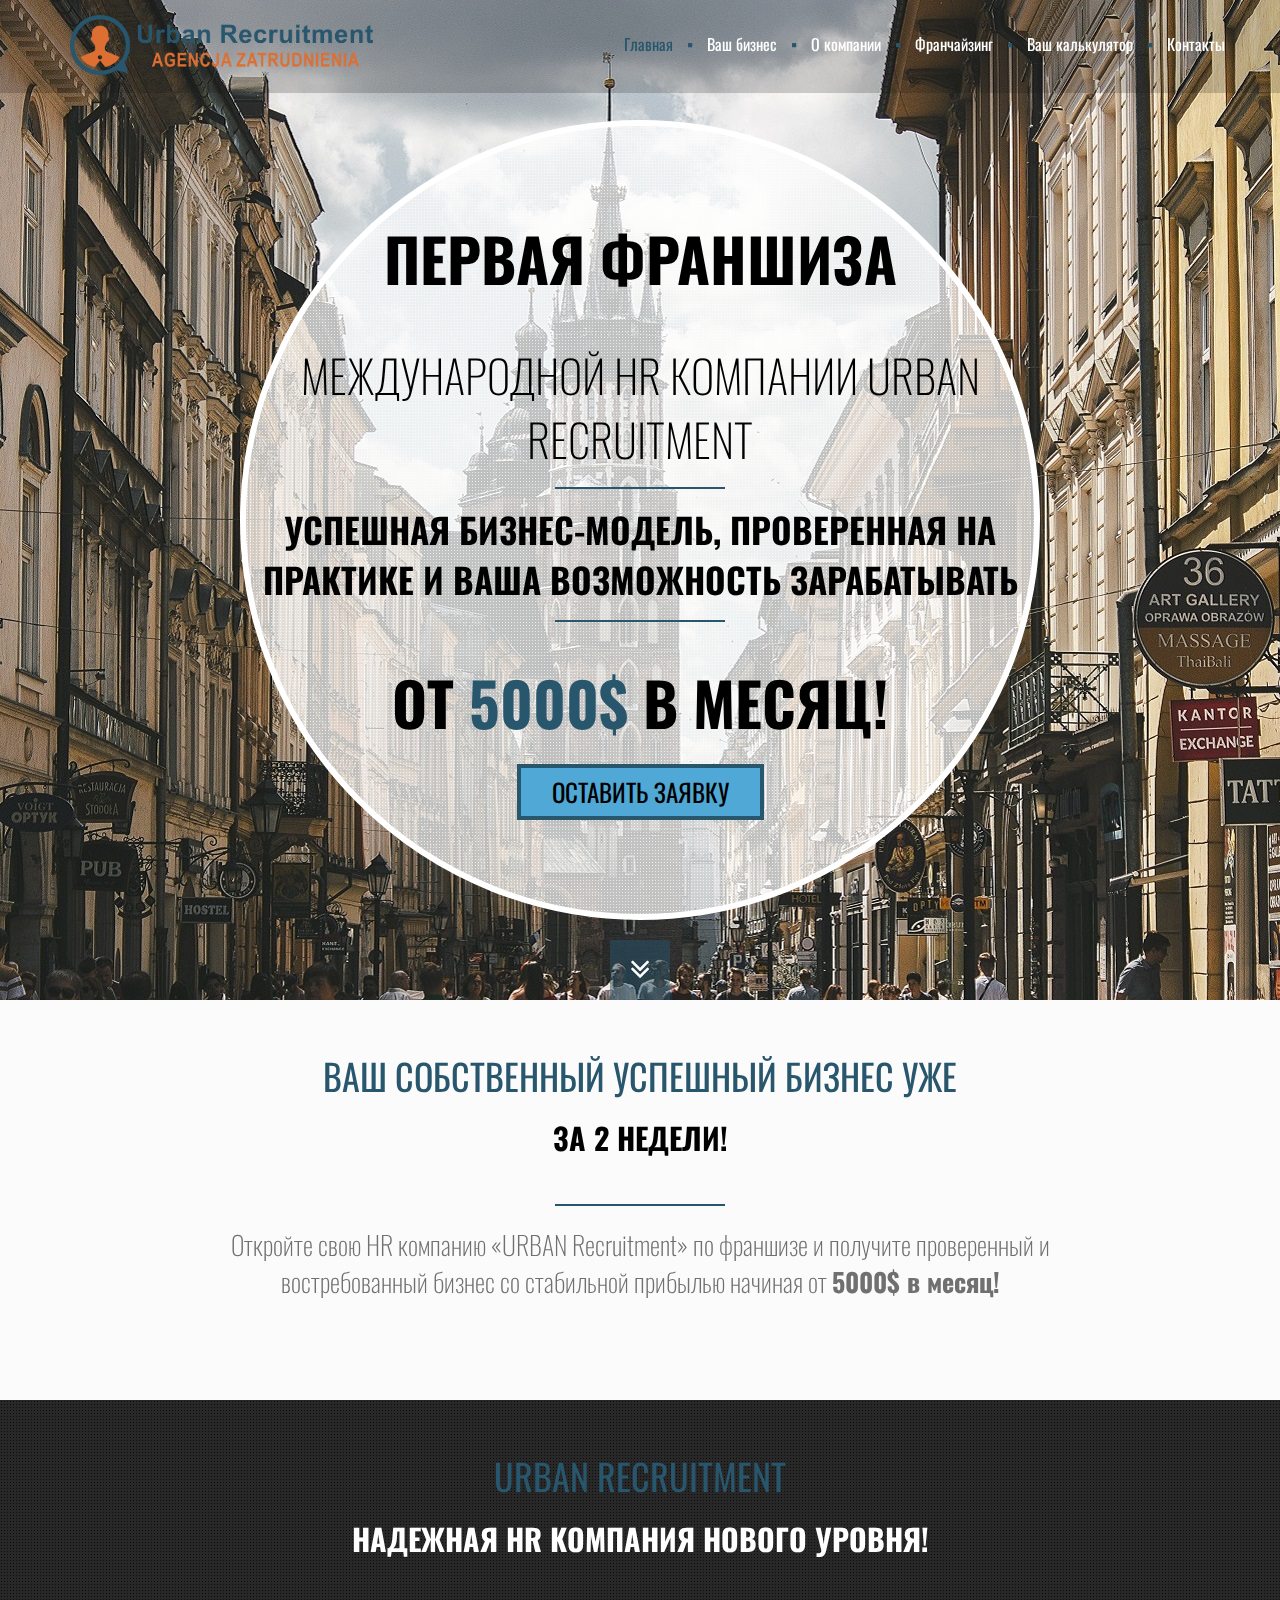
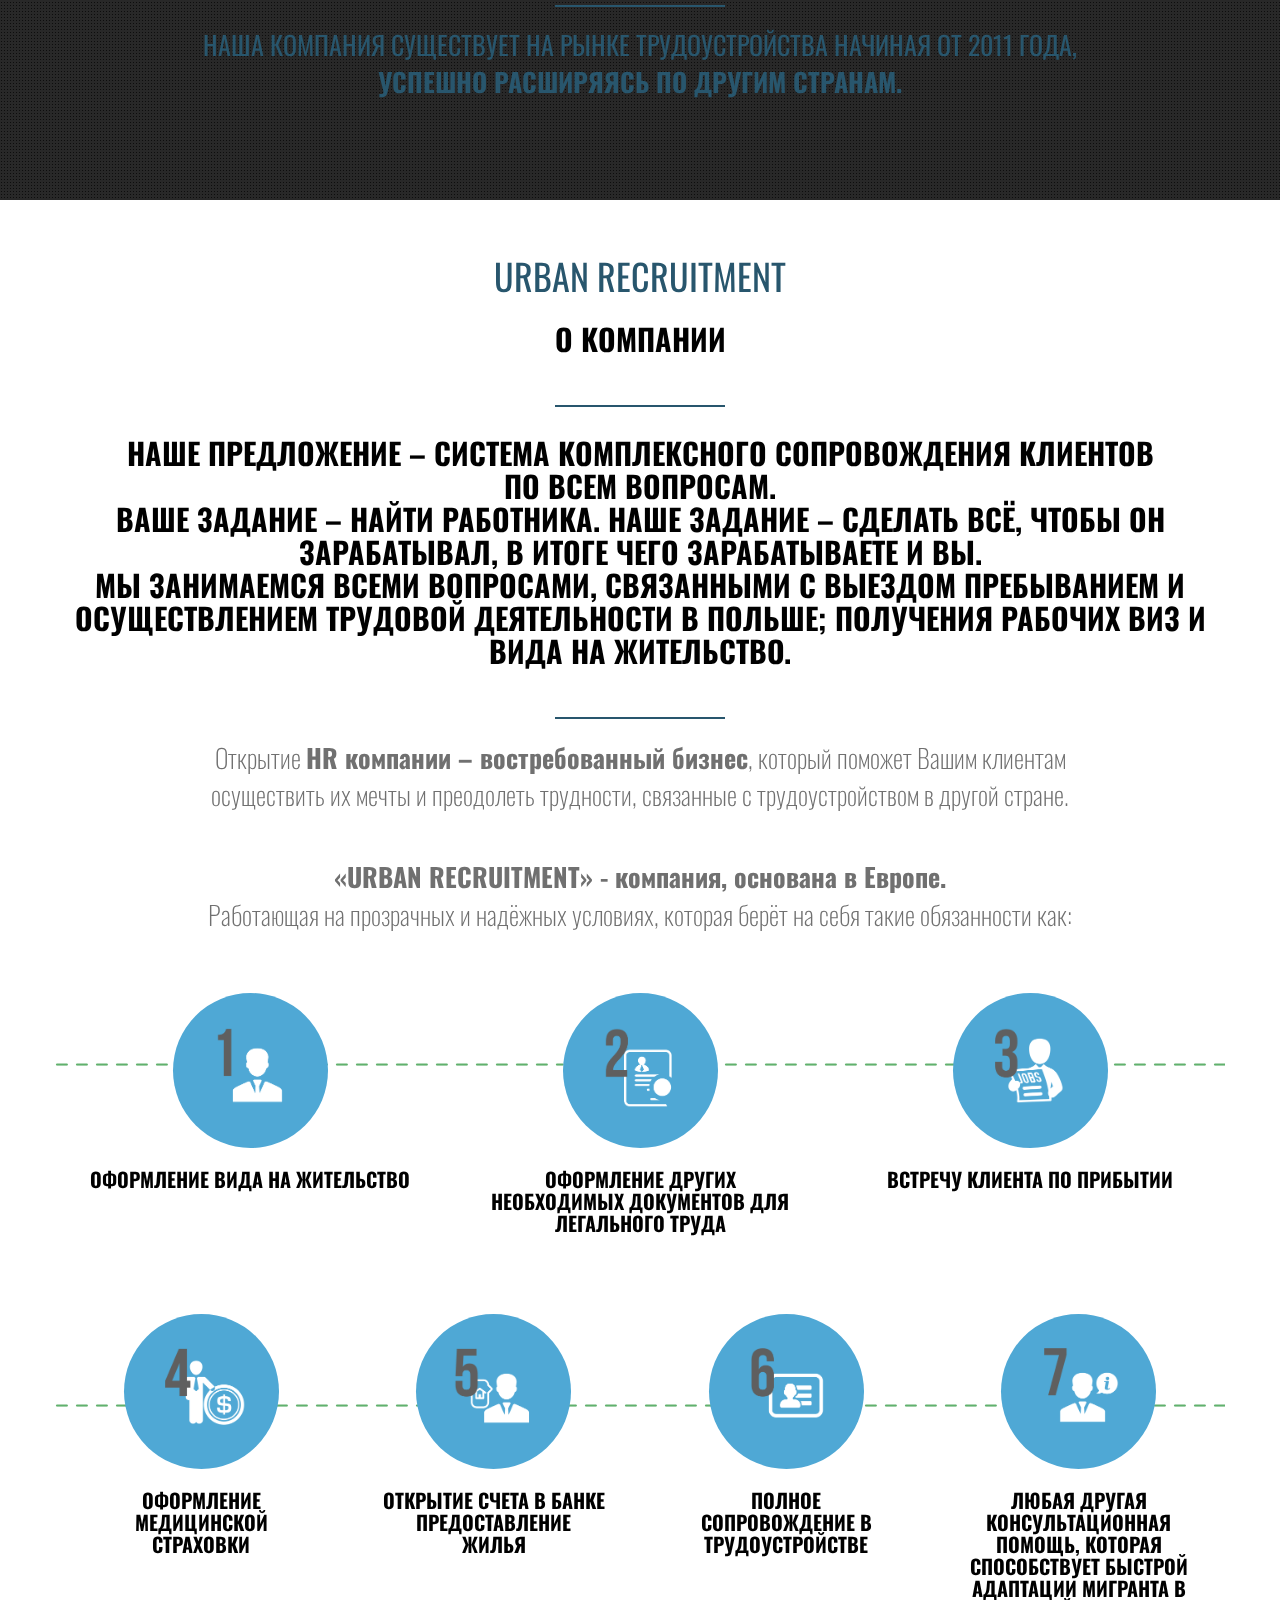
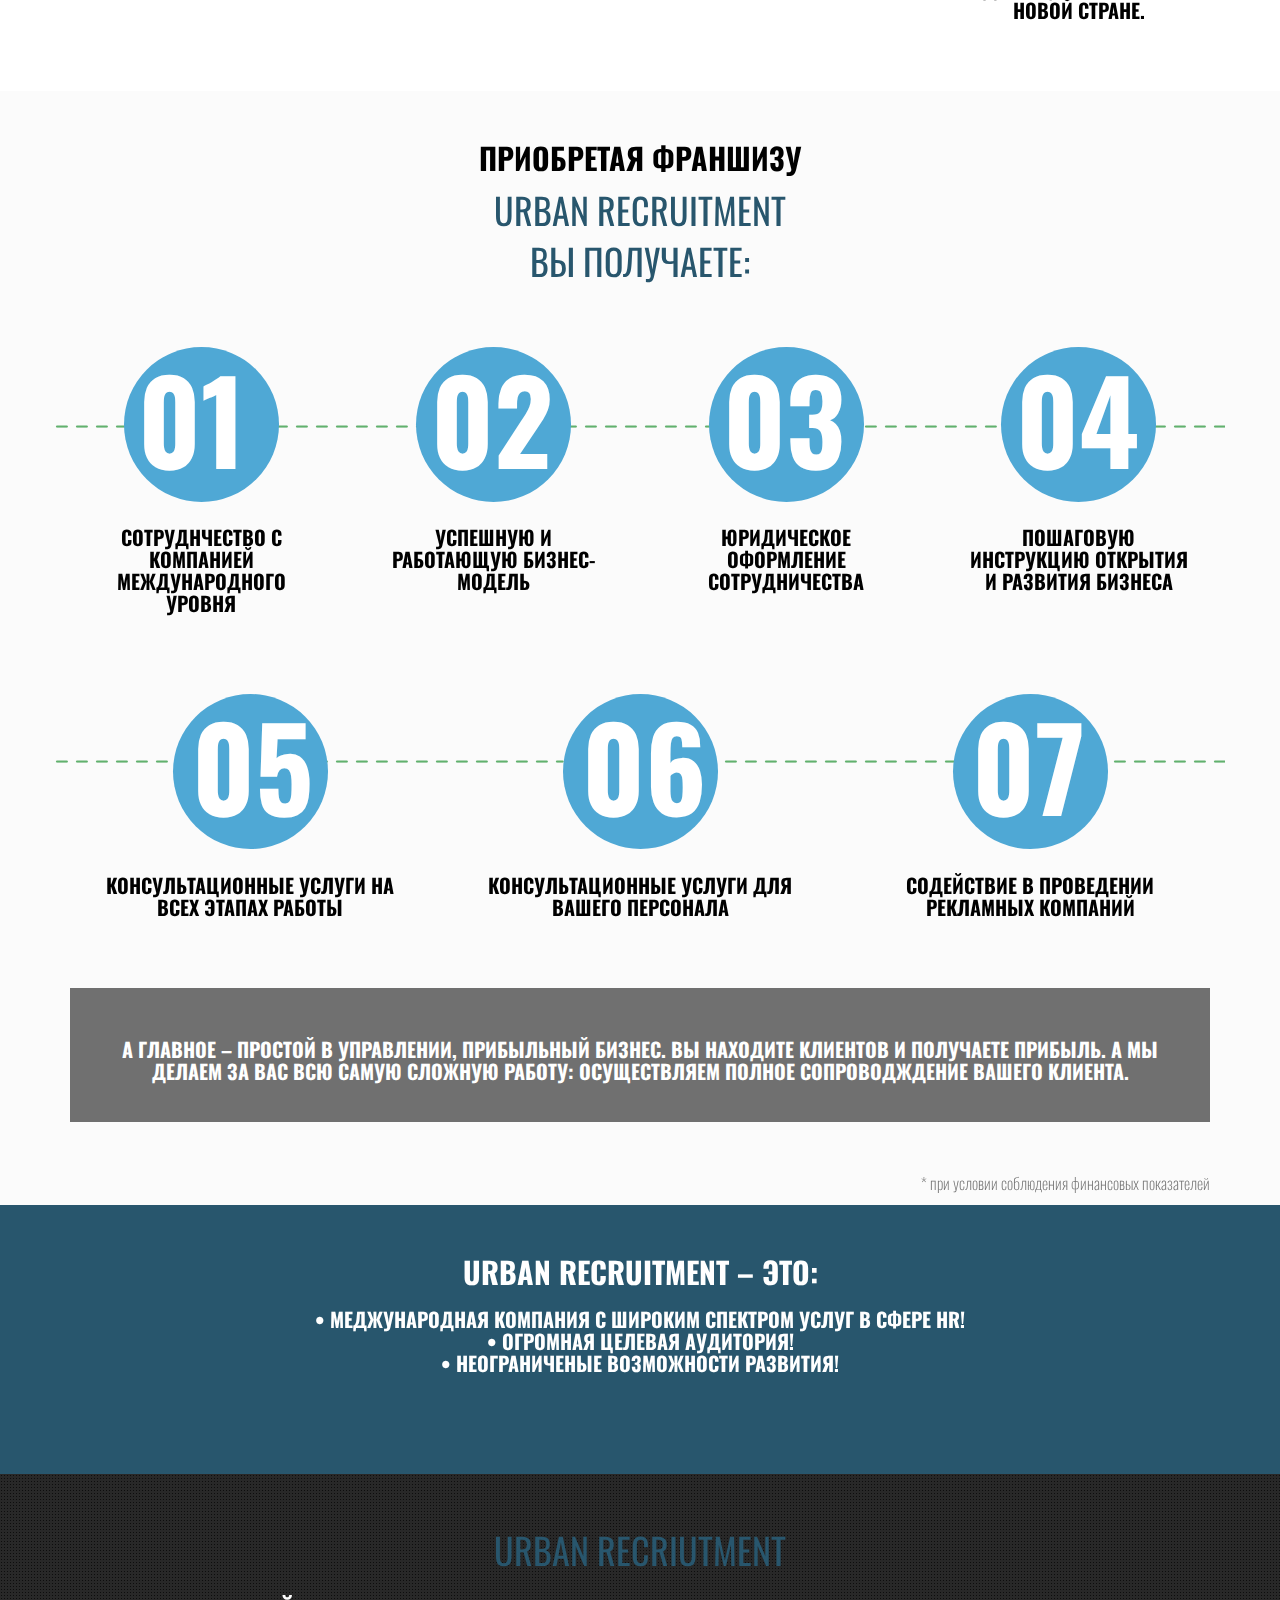
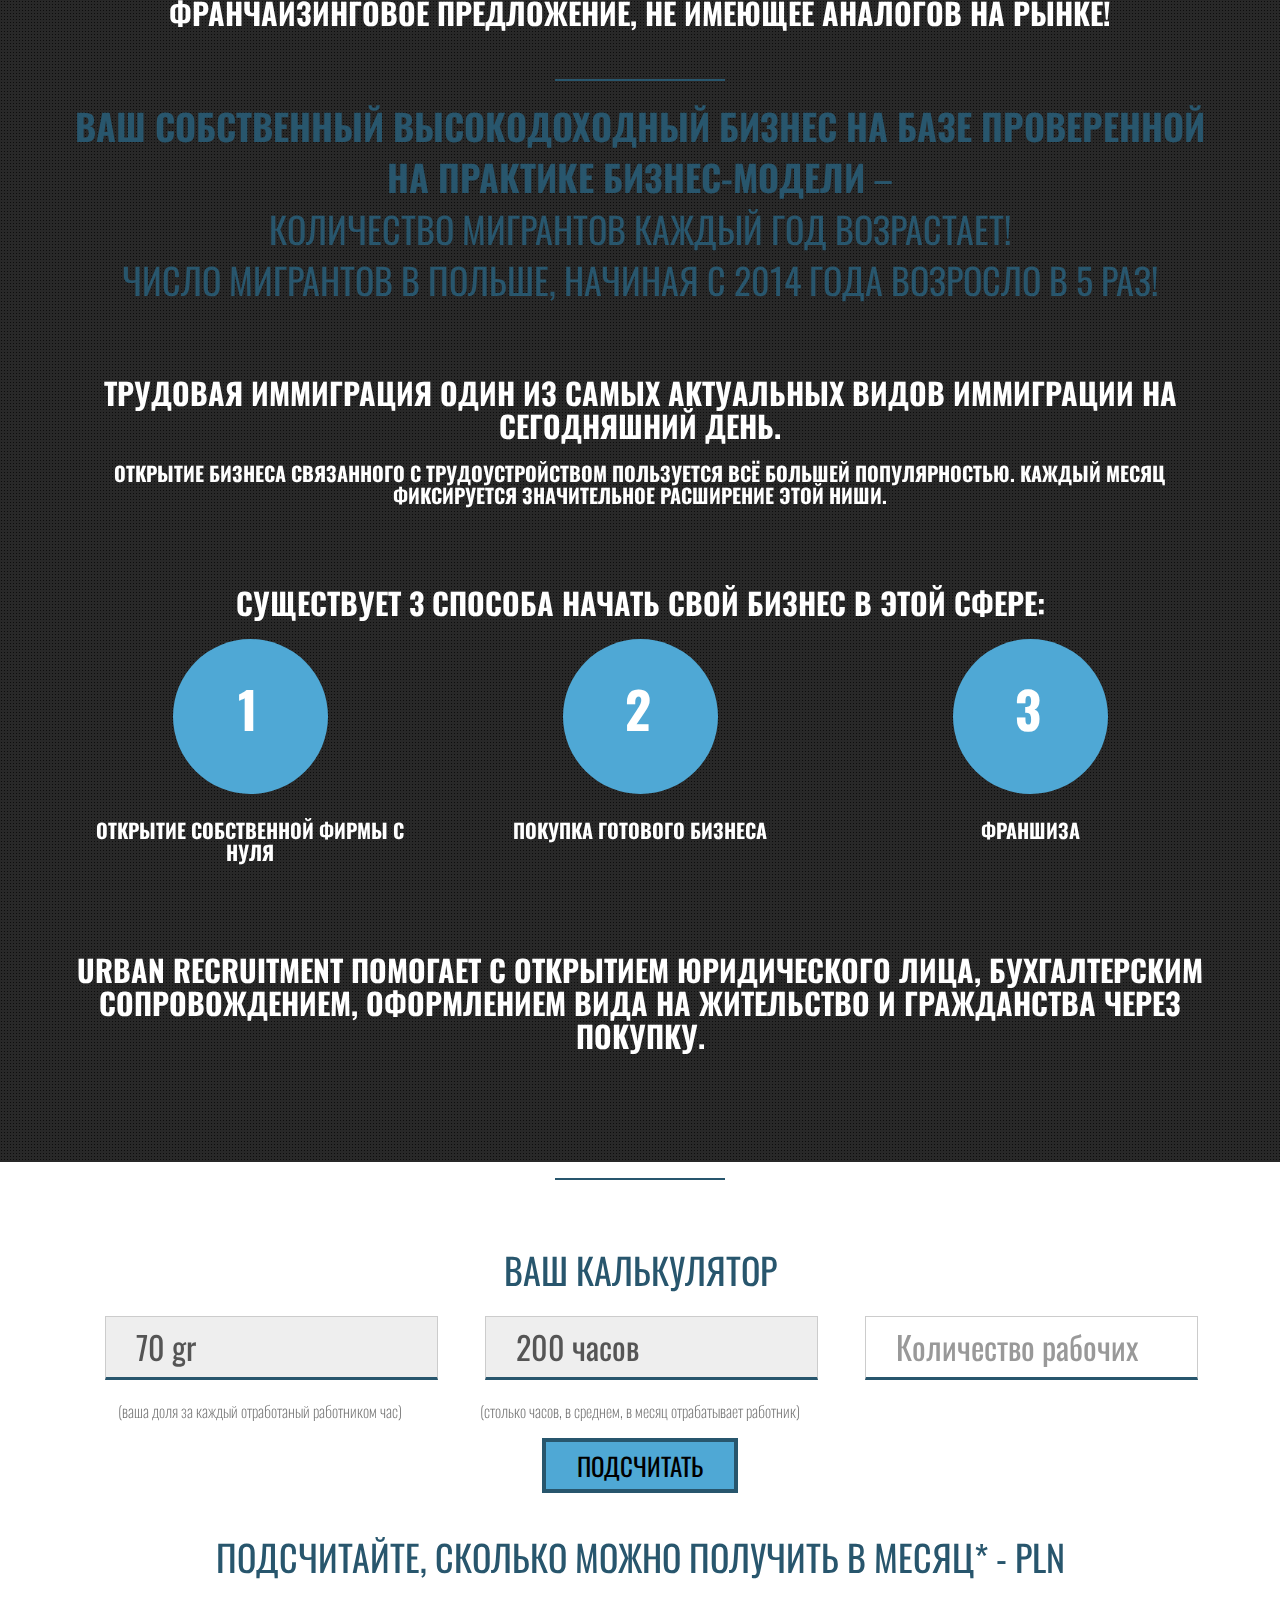
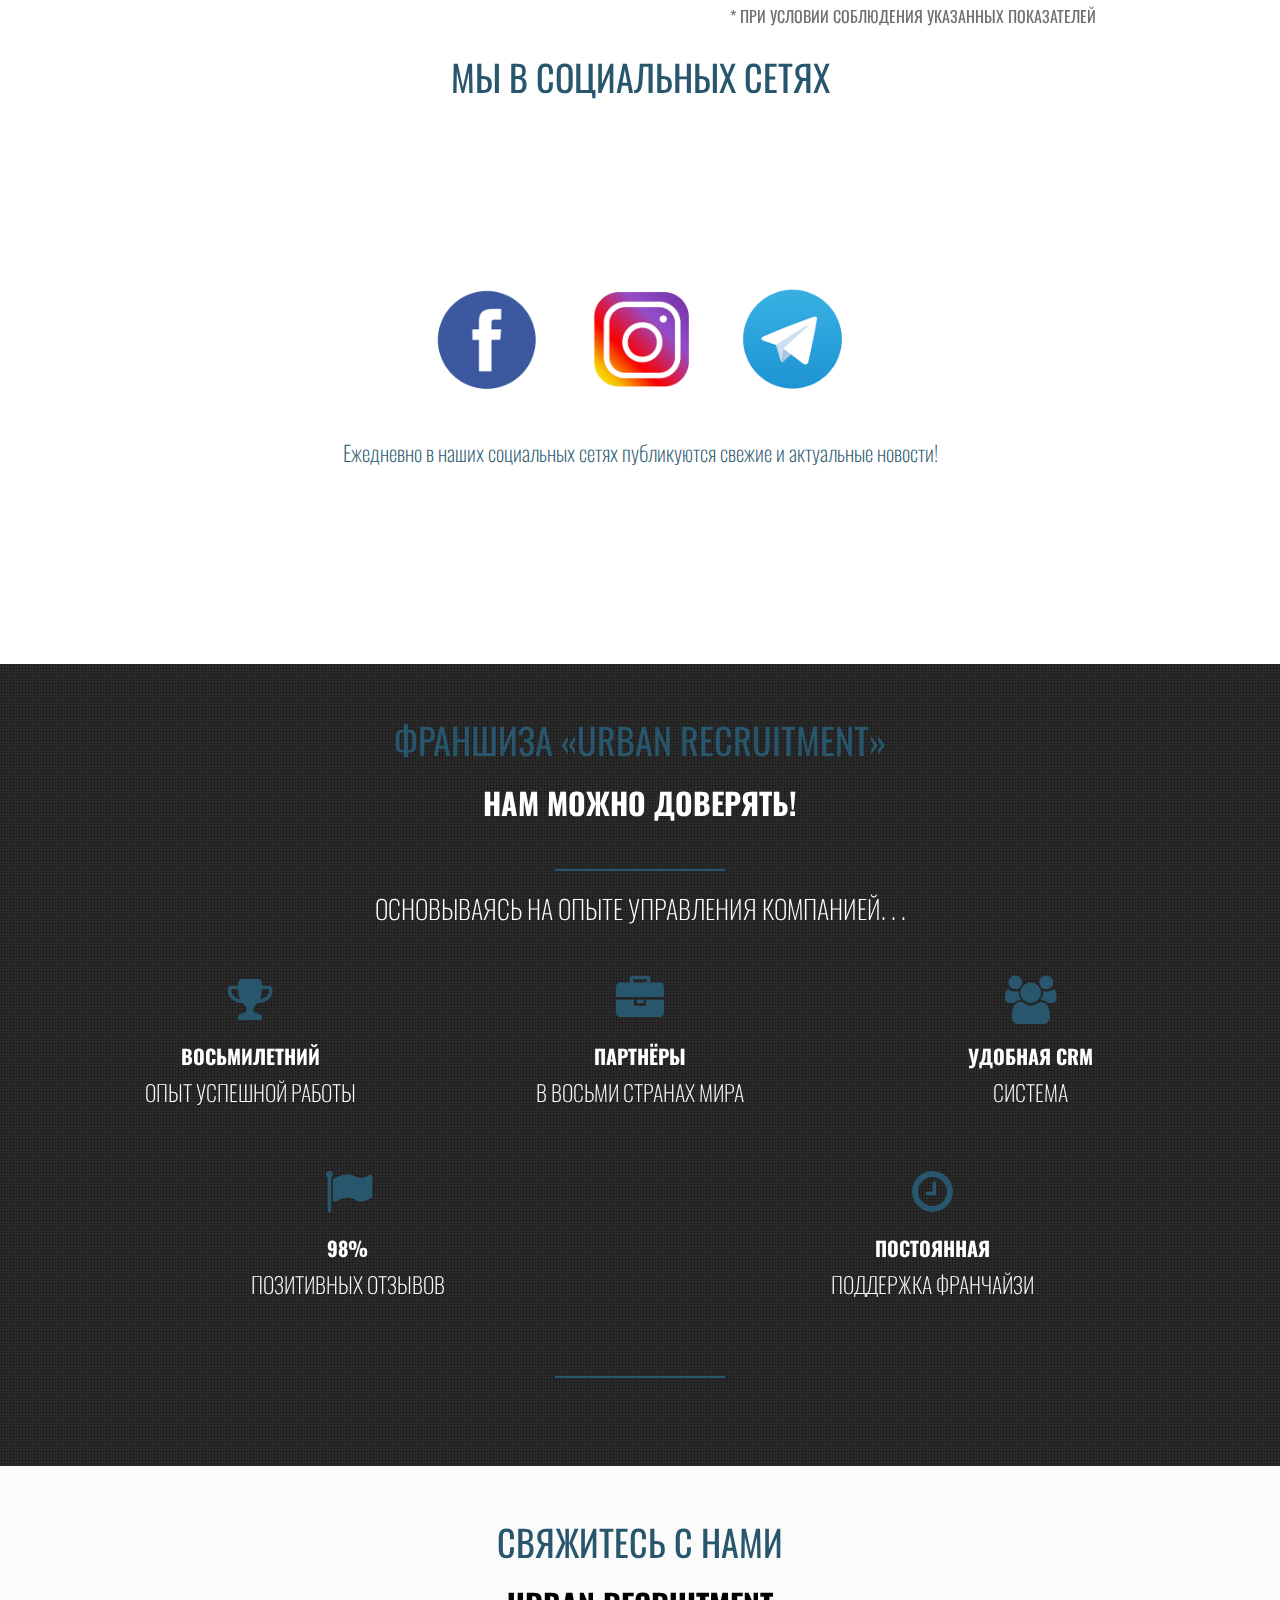
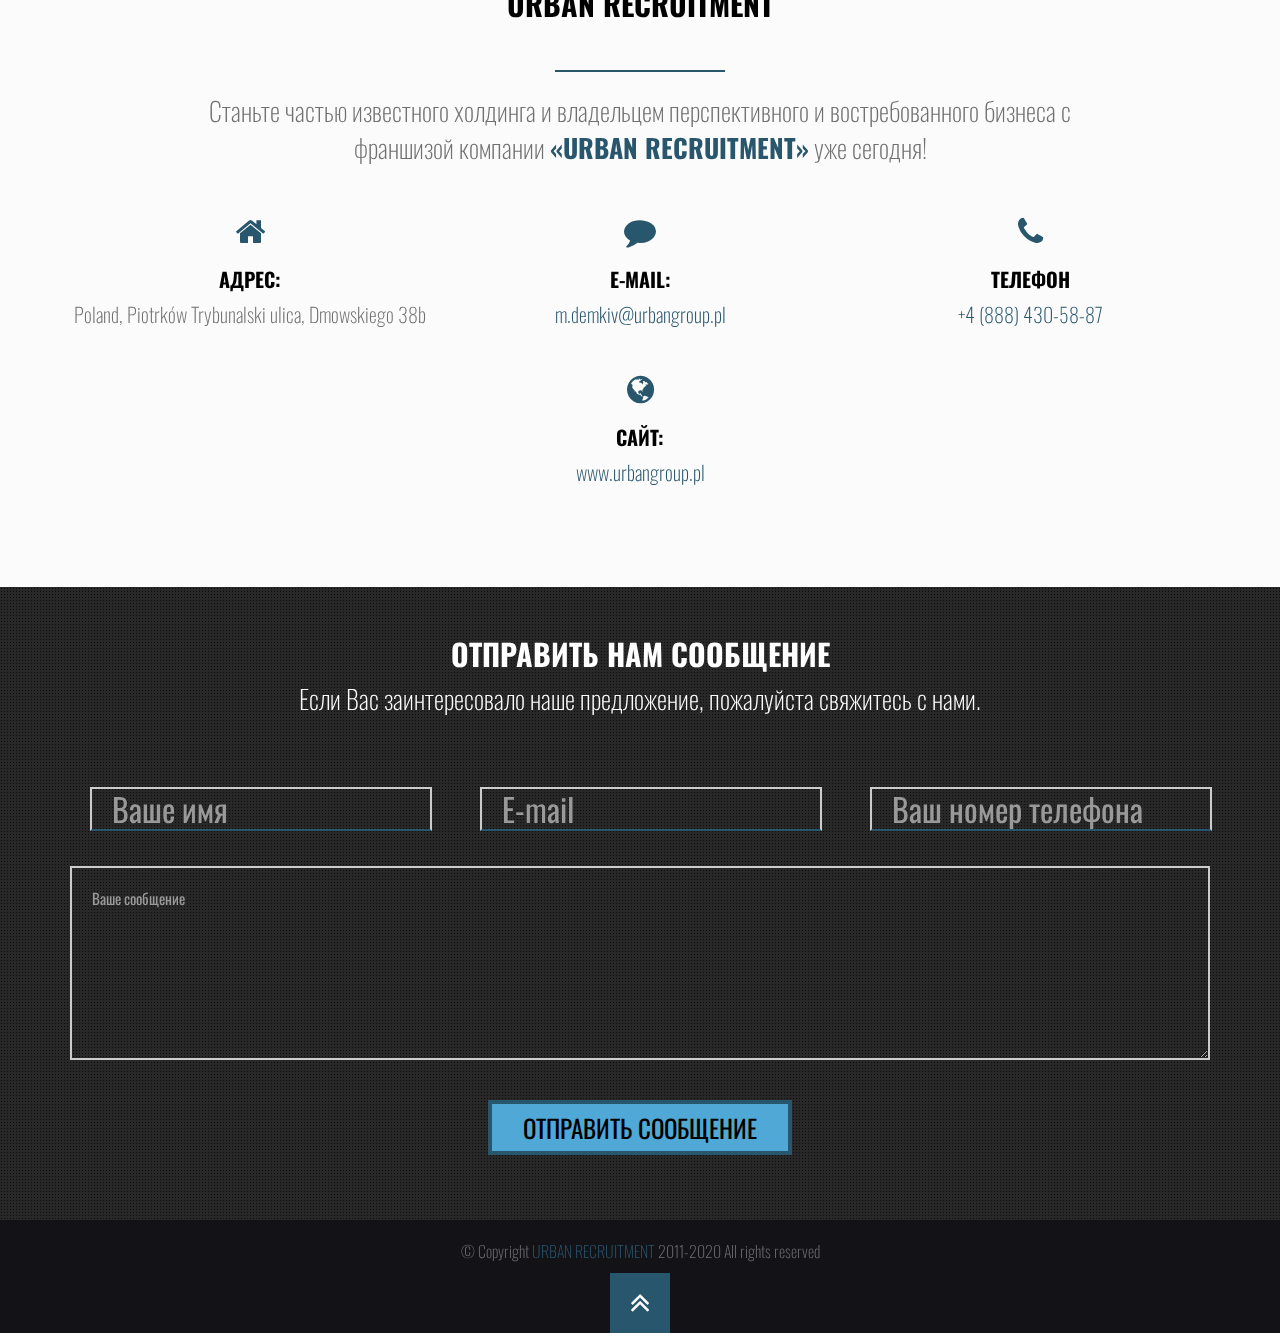
<file: index.html>
<!DOCTYPE html>

<html lang="ru">
<head><meta http-equiv="Content-Type" content="text/html; charset=utf-8">
	
	<meta name="viewport" content="width=device-width, initial-scale=1.0">
    <meta http-equiv="Cache-Control" content="no-cache">
<title>Франшиза визового центра «URBAN RECRUITMENT» - откройте свой бизнес, помогая людям путешествовать</title>
    <meta name="description" content="Франшиза визового центра URBAN RECRUITMENT позволяет вести собственный бизнес в сфере иммиграционных услуг, по оказанию помощи в получении работы и обучения зарубежом, оформлению второго гражданства " >
<meta name="keywords" content="URBAN RECRUITMENT, Франшиза визового центра, Франшиза, визовый центр, виза, работа, обучение зарубежом, получение второго гражданства">
	<link href='https://fonts.googleapis.com/css?family=Oswald:400,700,300' rel='stylesheet' type='text/css'>
	<link rel="stylesheet" href="css/bootstrap.css">
	<link rel="stylesheet" href="css/font-awesome.css">
	<link rel="stylesheet" href="css/main.css">
   <!--	<link rel="stylesheet" href="css/jquery.bxslider.css"> -->
 <script src="js/modernizr.custom.js"></script>

   <link rel="apple-touch-icon" sizes="114x114" href="favicon/apple-touch-icon.png">
<link rel="icon" type="image/png" sizes="32x32" href="favicon/favicon-32x32.png">
<link rel="icon" type="image/png" sizes="16x16" href="favicon/favicon-16x16.png">
<link rel="manifest" href="favicon/site.webmanifest">
<link rel="mask-icon" href="favicon/safari-pinned-tab.svg" color="#5bbad5">
<meta name="msapplication-TileColor" content="#603cba">
<meta name="theme-color" content="#ffffff">


<meta property='og:image' content='http://andrii997.info/img/logo.png' />
<meta property='og:image:width' content='1200' />
<meta property='og:image:height' content='628' />
<meta property='og:locale' content='ru_RU' />
<meta property='og:type' content='website' />
<meta property='og:site_name' content='Франшиза URBAN RECRUITMENT' />
<meta property='og:url' content='https://andrii997.info/' />
<meta property='og:description' content='Второй Паспорт - франшиза центра иммиграции: работа и обучение зарубежом, получение второго гражданства' />
<meta property='og:title' content=' ❗❗❗ ИЩЕМ ПАРТНЁРОВ В ГОРОДАХ АРМЕНИИ, ГРУЗИИ И АЗЕРБАЙДЖАНА ❗❗❗

Компания «URBAN RECRUITMENT» представляет лучшую франшизу 2020 года

Зарабатывайте вместе с нами на услугах по иммиграции, работе, обучению, бизнесу, и на оформлении всех видов виз по всему миру!

Окупаемость за 4 месяца
Минимальные инвестиции
Отсутствие роялти
Доказанная эффективность бизнес-модели
Заработок в среднем 8000 долларов в месяц

Напишите прямо сейчас в WhatsApp по номеру +1 (347) 265 61 86 и получите специальное предложение на покупку франшизы.

Обязательно ВНИМАТЕЛЬНО И ПОДРОБНО  изучите наш сайт https://andrii997.info' />





<!--<meta property="og:see_also" content="http://www.website.com"/> -->
<!--<meta property="fb:admins" content="Facebook_ID"/>   -->

	<!--[if IE]>
    <script src="http://html5shiv.googlecode.com/svn/trunk/html5.js"></script>
    <![endif]-->


</head>
<body>



<!-- Modal -->
<div class="modal fade" id="myModal" tabindex="-1" role="dialog" aria-labelledby="myModalLabel" aria-hidden="true">
  <div class="modal-dialog">
    <div class="modal-content">
      <div class="modal-header">
        <button type="button" class="close" data-dismiss="modal" aria-hidden="true">&times;</button>
        <h4 class="modal-title" id="myModalLabel">Название </h4>
      </div>
      <div class="modal-body">
        ...
      </div>
      <div class="modal-footer">
        <button type="button" class="btn btn-default" data-dismiss="modal">Закрыть</button>
        <button type="button" class="btn btn-primary">Сохранить изменения</button>
      </div>
    </div>
  </div>
</div>






<div class="bd-example">
   <div class="modal fade  bd-example-modal-lg" id="exampleModal" tabindex="-1" role="dialog" aria-labelledby="myLargeModalLabel" aria-hidden="true">
   <div class="modal-dialog modal-lg wr-modal " role="document">
      <div class="modal-content">
        <div class="modal-header">
          <button type="button" class="close" data-dismiss="modal" aria-label="Close">
            <span aria-hidden="true">&times;</span>
          </button>
          <h4 class="modal-title" id="exampleModalLabel">Получить консультацию</h4>
        </div>
        <div class="modal-body center" style="background: rgba(238, 238, 238, 1)">
          <form action="mail.php?action=send" method="post" id="form1" onSubmit="gtag('event', 'form1')">
            <div class="form-group">
                 <input name="recipientname" type="text"  placeholder="Ваше имя:" class="form-control" id="recipient-name" required>
            </div>
            <div class="form-group">
              <input name="recipientemail" type="text" placeholder="Ваш e-mail:" class="form-control" id="recipient-email" required>
            </div>
            <div class="form-group">
              <input name="recipienttel" type="text" placeholder="Ваш телефон:" class="form-control" id="recipient-tel" required>
            </div>
                  <div class="form-group">
          <button type="submit" class="btn btn-primary center   big-btn"  style="max-width: 220px">ОТПРАВИТЬ</button>
               </div>
          </form>
        </div>
      </div>
    </div>
  </div>
</div>


<!--	<div class="loader">
		<div class="project-loader">
			<div class="bubblingG">
				<span id="bubblingG_1"></span>
				<span id="bubblingG_2"></span>
				<span id="bubblingG_3"></span>
			</div>
		</div>
	</div>-->



	<div class="loading" id="wrapper">
		<!-- Fixed navbar -->
		<div class="navbar navbar-smak navbar-fixed-top " id="navbar" role="navigation">
			<div class="container">
				<div class="navbar-header">
					<button type="button" class="navbar-toggle" data-toggle="collapse" data-target=".navbar-collapse"><i class="fa fa-bars"></i></button>
					<a class="navbar-brand animate" href="#"><img src="img/logo.png" alt="logo1"    class="logo"></a>
				</div>
				<div class="navbar-collapse collapse">
					<ul class="nav navbar-nav navbar-right animate">
						<li><a href="#home">Главная</a></li>
						<li><a href="#services">Ваш бизнес</a></li>

						<li><a href="#about">О компании</a></li>
						<li><a href="#franchise">Франчайзинг</a></li>
                        	<li><a href="#business">Ваш калькулятор</a></li>
						<li><a href="#contact">Контакты</a></li>
					</ul>
				</div>
				<!--/.nav-collapse -->
			</div>
		</div>
		<div style="position: fixed; z-index: -99; width: 100%; height: 100%"></div>
		<section id="home" class="home ">

				<div class="round shadow center-block center">

							<span class="lead"><b>ПЕРВАЯ ФРАНШИЗА</b></span><br>
<span class="lead3">Международной HR компании URBAN RECRUITMENT </span>
	<div class="divider"><span></span></div>
<span class="lead2">  <b>УСПЕШНАЯ БИЗНЕС-МОДЕЛЬ, ПРОВЕРЕННАЯ НА
<br>ПРАКТИКЕ И ВАША ВОЗМОЖНОСТЬ ЗАРАБАТЫВАТЬ</b>
<!--ПРИБЫЛЬНАЯ БИЗНЕС-МОДЕЛЬ ДЛЯ РАСТУЩЕГО РЫНКА<br> С ГОТОВЫМИ БИЗНЕС-ПРОЦЕССАМИ<br> И ИНФОРМАЦИОННОЙ ПОДДЕРЖКОЙ --> </span>
	<div class="divider"><span></span></div>
<br>

    <span class="lead">ОТ <span class="green"> 5000$ </span> В МЕСЯЦ!</span>
<!--<span class="lead">ОТ <span class="green">5000$ </span> В МЕСЯЦ!</span> -->
						   <!--	<a href="http://graphberry.com/item/smak-one-page-web-template" class="btn btn-primary outline-outward">Оствить заявку</a>-->
                       <button class="btn btn-primary outline-outward"  data-toggle="modal" data-target=".bd-example-modal-lg" onClick="gtag('event', 'zayavka')">Оставить заявку</button>
                          <br>
                          <!--<br> <a href="doc/franchise2019.pdf" target="_blank" onClick="gtag('event', 'download')"><button class="btn btn-primary outline-outward" >Скачать презентацию</button> </a>-->
				</div>

			<a href="#services" class="go-to godown">
				<span>
					<span class="fa fa-angle-double-down fa-2x"></span>
					<span class="fa fa-angle-double-down fa-2x"></span>
					<span class="fa fa-angle-double-down fa-2x"></span>
					<span class="fa fa-angle-double-down fa-2x"></span>
					<span class="fa fa-angle-double-down fa-2x"></span>
				</span>
			</a>
		</section>

		<section id="services" class="gray">



    <div class="container pad-bot-50">
				<div class="heading">
					<div>Ваш собственный
успешный бизнес уже</div>
					<h1>за 2  недели! </h1>

					<div class="divider"><span></span></div>
					<p>Откройте свою HR компанию «URBAN Recruitment» по франшизе и получите проверенный и востребованный бизнес со стабильной прибылью начиная от <b>5000$ в месяц!</b></p>
				</div>
              <!-- блок 111111 -->

			</div>


			<div class="branded-section process">
				<div class="masked">
					<div class="container">
						<div class="heading">

                        			<div class="heading">
					<div>URBAN RECRUITMENT</div>
					<h1>
Надежная HR компания нового уровня! </h1>

					<div class="divider"><span></span></div>
					<p><span class="green">Наша компания существует на рынке трудоустройства начиная от 2011 года, <br><b>успешно расширяясь по другим странам.</b></span></p>
				</div>

						</div>
					</div>
				</div>
			</div>
		</section>




<section id="about">
			<div class="container">
				<div class="heading">
					<div>URBAN RECRUITMENT</div>
					<h1>О КОМПАНИИ</h1>
					<div class="divider">
						<span></span>
					</div>
					<h2>НАШЕ ПРЕДЛОЖЕНИЕ – СИСТЕМА КОМПЛЕКСНОГО СОПРОВОЖДЕНИЯ КЛИЕНТОВ <br> ПО ВСЕМ ВОПРОСАМ. <br> ВАШЕ ЗАДАНИЕ – НАЙТИ РАБОТНИКА. НАШЕ ЗАДАНИЕ – СДЕЛАТЬ ВСЁ, ЧТОБЫ ОН ЗАРАБАТЫВАЛ, В ИТОГЕ ЧЕГО ЗАРАБАТЫВАЕТЕ И ВЫ.<br>
                        МЫ ЗАНИМАЕМСЯ ВСЕМИ ВОПРОСАМИ, СВЯЗАННЫМИ С ВЫЕЗДОМ ПРЕБЫВАНИЕМ И ОСУЩЕСТВЛЕНИЕМ ТРУДОВОЙ ДЕЯТЕЛЬНОСТИ В ПОЛЬШЕ; ПОЛУЧЕНИЯ РАБОЧИХ ВИЗ И ВИДА НА ЖИТЕЛЬСТВО.</h2>
	<div class="divider">
						<span></span>
					</div>
<p>Открытие <b>HR компании – востребованный бизнес</b>, который поможет Вашим клиентам осуществить их мечты и преодолеть трудности, связанные с трудоустройством в другой стране. </p> <br><br>
<p>
<b>«URBAN RECRUITMENT» - компания, основана в Европе. </b>
<br>Работающая на прозрачных и надёжных условиях, которая берёт на себя такие обязанности как:</p>
				</div>

                	<div class="row line">
					<div class="col-sm-4">
						<div class="service-item fadeInDown">
							<div class="circle circle-l"><img src="img/icons/icon09.png"  alt=""></div>
							<h3>ОФОРМЛЕНИЕ ВИДА НА ЖИТЕЛЬСТВО</h3>

						</div>
					</div>
					<div class="col-sm-4">
						<div class="service-item fadeInUp">
							<div class="circle circle-l"><img src="img/icons/icon10.png"  alt=""></div>
							<h3>ОФОРМЛЕНИЕ ДРУГИХ НЕОБХОДИМЫХ ДОКУМЕНТОВ ДЛЯ ЛЕГАЛЬНОГО ТРУДА</h3>
						</div>
					</div>
					<div class="col-sm-4">
						<div class="service-item fadeInDown">
							<div class="circle circle-l"><img src="img/icons/icon11.png"  alt=""></div>
							<h3>ВСТРЕЧУ КЛИЕНТА ПО ПРИБЫТИИ </h3>

						</div>
					</div>
				   <!--	<div class="col-sm-3">
						<div class="service-item fadeInUp">

							<h3></h3>
							<p class="font-m"></p>
						</div>
					</div>-->
				</div>



                    	<div class="row line">
					<div class="col-sm-3">
						<div class="service-item fadeInDown">
							<div class="circle circle-l"><img src="img/icons/icon12.png"  alt=""></div>
							<h3>ОФОРМЛЕНИЕ МЕДИЦИНСКОЙ СТРАХОВКИ</h3>

						</div>
					</div>
					<div class="col-sm-3">
						<div class="service-item fadeInUp">
							<div class="circle circle-l"><img src="img/icons/icon13.png"  alt=""></div>
							<h3>ОТКРЫТИЕ СЧЕТА В БАНКЕ <br> 
							ПРЕДОСТАВЛЕНИЕ ЖИЛЬЯ</h3>

						</div>
					</div>
					<div class="col-sm-3">
						<div class="service-item fadeInDown">
							<div class="circle circle-l"><img src="img/icons/icon14.png"  alt=""></div>
							<h3>ПОЛНОЕ СОПРОВОЖДЕНИЕ В ТРУДОУСТРОЙСТВЕ</h3>

						</div>
					</div>
					<div class="col-sm-3">
						<div class="service-item fadeInUp">
							<div class="circle circle-l"><img src="img/icons/icon15.png"  alt=""></div>
							<h3>ЛЮБАЯ ДРУГАЯ КОНСУЛЬТАЦИОННАЯ ПОМОЩЬ, КОТОРАЯ СПОСОБСТВУЕТ БЫСТРОЙ АДАПТАЦИИ МИГРАНТА В НОВОЙ СТРАНЕ. </h3>

						</div>
					</div>
				</div>
		  <!--	<div class="gray">
				<div class="container">
					<div class="heading">
						<h2>ЦЕНТР ИММИГРАЦИОННОГО КОНСАЛТИНГА <br><span class="green">АКТУАЛЬНЫЙ И ПЕРСПЕКТИВНЫЙ БИЗНЕС!</span></h2>
						<p>Спрос на открытие Центра иммиграционного
консалтинга вызван ростом потока клиентов,
которые стремятся уехать в другую страну на ПМЖ,
обучение, работу или же открыть бизнес за рубежом.<br>
<span class="green">*Ежемесячное количество запросов на услуги
в сфере иммиграции в сети Интернет</span></p>
					</div>
					<div class="row">
						 <img src="img/map.png"   class="img-responsive"  >
					</div>
				</div>
			</div>-->



         	</section>


		<section id="franchise" class="gray">
			<div class="container" class="gray">
				<div class="heading">
				    	<h1>ПРИОБРЕТАЯ ФРАНШИЗУ</h1>
					<div>URBAN RECRUITMENT</div>

					<div class="divider">
					  ВЫ ПОЛУЧАЕТЕ:
					</div>
 				</div>

                 	<div class="row line">
					<div class="col-sm-3">
						<div class="service-item fadeInDown">
							<div class="circle circle-l big-text"><p>01</p></div>
							<h3>СОТРУДНЧЕСТВО С КОМПАНИЕЙ МЕЖДУНАРОДНОГО УРОВНЯ</h3>

						</div>
					</div>
					<div class="col-sm-3">
						<div class="service-item fadeInUp">
						   <div class="circle circle-l big-text"><p>02</p></div>
							<h3>УСПЕШНУЮ И РАБОТАЮЩУЮ БИЗНЕС-МОДЕЛЬ</h3>

						</div>
					</div>
					<div class="col-sm-3">
						<div class="service-item fadeInDown">
							<div class="circle circle-l big-text"><p>03</p></div>
							<h3>ЮРИДИЧЕСКОЕ ОФОРМЛЕНИЕ СОТРУДНИЧЕСТВА </h3>
						</div>
					</div>
					<div class="col-sm-3">
						<div class="service-item fadeInUp">
						   <div class="circle circle-l big-text"><p>04</p></div>
							<h3>ПОШАГОВУЮ ИНСТРУКЦИЮ ОТКРЫТИЯ И РАЗВИТИЯ БИЗНЕСА </h3>

						</div>
					</div>
				</div>

                		<div class="row line">
					<div class="col-sm-4">
						<div class="service-item fadeInDown">
						   <div class="circle circle-l big-text"><p>05</p></div>

                                <h3>КОНСУЛЬТАЦИОННЫЕ УСЛУГИ НА ВСЕХ ЭТАПАХ РАБОТЫ</h3>

						</div>
					</div>
					<div class="col-sm-4">
						<div class="service-item fadeInUp">
						   <div class="circle circle-l big-text"><p>06</p></div>
							<h3>КОНСУЛЬТАЦИОННЫЕ УСЛУГИ ДЛЯ ВАШЕГО ПЕРСОНАЛА </h3>

						</div>
					</div>
					<div class="col-sm-4">
						<div class="service-item fadeInDown">
						   <div class="circle circle-l big-text"><p>07</p></div>
							<h3>СОДЕЙСТВИЕ В ПРОВЕДЕНИИ РЕКЛАМНЫХ КОМПАНИЙ</h3>

						</div>
					</div>
					
				</div>

				<div class="row">
         <!--      	<div class="col-sm-3">
						<div class="service-item fadeInUp">
							<div class="circle circle-l big-text"><p>09</p></div>
							<h3>Мощную рекламную кампанию</h3>

						</div>
					</div>-->
                 	<div class="col-sm-12">
						<div class="service-item fadeInUp box-grey">

							<h3>А ГЛАВНОЕ – ПРОСТОЙ В УПРАВЛЕНИИ, ПРИБЫЛЬНЫЙ БИЗНЕС. ВЫ НАХОДИТЕ КЛИЕНТОВ И ПОЛУЧАЕТЕ ПРИБЫЛЬ. А МЫ ДЕЛАЕМ ЗА ВАС ВСЮ САМУЮ СЛОЖНУЮ РАБОТУ: ОСУЩЕСТВЛЯЕМ ПОЛНОЕ СОПРОВОДЖДЕНИЕ ВАШЕГО КЛИЕНТА.</h3>

						</div>
					</div>
				</div>
             <p style="text-align: right">   * при условии соблюдения финансовых показателей   </p>
			</div>


<!--    -------------------------   -->


               <div class="branded-section2 quote">
				<div class="masked2">
					<div class="container">
					    		<div class="heading">
					    		       <!--	<h1>ВТОРОЙ  ПАСОПОРТ: </h1>
					<p>франчайзинговое предложение не имеющее аналогов на рынке!</p>

					<div>
					    <div class="divider">
						<span></span>
					</div>-->
				   <h2>	URBAN RECRUITMENT – ЭТО:   </h2>
                    <!--<div class="divider">
						<span></span>
					</div>-->
                  <h3> • МЕДЖУНАРОДНАЯ КОМПАНИЯ С ШИРОКИМ СПЕКТРОМ УСЛУГ В СФЕРЕ HR! <br>• ОГРОМНАЯ ЦЕЛЕВАЯ АУДИТОРИЯ! <br>• НЕОГРАНИЧЕНЫЕ ВОЗМОЖНОСТИ РАЗВИТИЯ! <br></h3>

					</div>
 				</div>
        </div>
        </div>


<!--   --------------------------     -->

            <div class="branded-section quote">
				<div class="masked">
					<div class="container">
					    		<div class="heading">
					<div>URBAN RECRIUTMENT</div>
					<h1>ФРАНЧАЙЗИНГОВОЕ ПРЕДЛОЖЕНИЕ, НЕ ИМЕЮЩЕЕ АНАЛОГОВ НА РЫНКЕ!</h1>
					<div>

<!--<br> «Второй Паспорт» - это:   1. Широкий спектр услуг в сфере
<br>иммиграционного консалтинга!
<br>огромная целевая аудитория!
<br>2. Неограниченные возможности  развития!

<br><br>-->
<div class="divider">
						<span></span>
					</div>
<b>ВАШ СОБСТВЕННЫЙ ВЫСОКОДОХОДНЫЙ БИЗНЕС НА БАЗЕ ПРОВЕРЕННОЙ НА ПРАКТИКЕ БИЗНЕС-МОДЕЛИ</b> – <br>
КОЛИЧЕСТВО МИГРАНТОВ КАЖДЫЙ ГОД ВОЗРАСТАЕТ! <br>
ЧИСЛО МИГРАНТОВ В ПОЛЬШЕ, НАЧИНАЯ С 2014 ГОДА ВОЗРОСЛО В 5 РАЗ!
					</div>
 				</div>

        <div class="row">
            <div class="divider">
			   <h2>ТРУДОВАЯ ИММИГРАЦИЯ
ОДИН ИЗ САМЫХ АКТУАЛЬНЫХ ВИДОВ ИММИГРАЦИИ НА СЕГОДНЯШНИЙ ДЕНЬ.</h2>
<h3>Открытие бизнеса связанного с трудоустройством пользуется всё большей популярностью. Каждый месяц фиксируется значительное расширение этой ниши.</h3>
</div>
</div>

                       <div class="row">
                           <div class="divider">
			   <h2> СУЩЕСТВУЕТ 3 СПОСОБА НАЧАТЬ СВОЙ БИЗНЕС В ЭТОЙ СФЕРЕ: </h2>
					</div>
                  <div class="col-sm-4">
						<div class="service-item fadeInUp">
						   <div class="circle circle-l big-text2"><p>1</p></div>
							<h3>ОТКРЫТИЕ СОБСТВЕННОЙ ФИРМЫ С НУЛЯ</h3>

						</div>
					</div>

                        <div class="col-sm-4">
						<div class="service-item fadeInUp">
						   <div class="circle circle-l big-text2"><p>2</p></div>
							<h3>ПОКУПКА ГОТОВОГО БИЗНЕСА</h3>

						</div>
					</div>

    <div class="col-sm-4">
						<div class="service-item fadeInUp">
						   <div class="circle circle-l big-text2"><p>3</p></div>
							<h3>ФРАНШИЗА</h3>

						</div>
					</div>


                </div>

                <div class="row">

                	<div class="divider">
			   <h2> URBAN RECRUITMENT ПОМОГАЕТ С ОТКРЫТИЕМ ЮРИДИЧЕСКОГО ЛИЦА, БУХГАЛТЕРСКИМ СОПРОВОЖДЕНИЕМ, ОФОРМЛЕНИЕМ ВИДА НА ЖИТЕЛЬСТВО И ГРАЖДАНСТВА ЧЕРЕЗ ПОКУПКУ. </h2>
			   
					</div>

    </div>

					</div>
				</div>
			</div>


          <!--              -->

<!--            <div class="container">-->
<!--          <div class="heading">-->
<!--					<div>Количество мигрантов</div>-->
<!--					<h1>каждый год возрастает!</h1>-->
<!--					<div class="divider">-->
<!--					  ТОП-7 стран для миграции:-->


<!--					</div>-->
<!-- 				</div>-->



<!--                 	<div class="row">-->
<!--					<div class="col-lg-1 col-md-3 col-sm-12   ">-->
<!--						<div class="service-item fadeInDown">-->
<!--							<div class="circle circle-l "><img src="img/icons/flag-german.jpg"   alt="" class="round-img">-->
<!--                             	<br><br><p class="font-m" style="text-align: center">ГЕРМАНИЯ</p> </div>-->
<!--                          						</div>-->
<!--					</div>-->


<!--                    	<div class="col-lg-1 col-md-3 col-sm-12">-->
<!--						<div class="service-item fadeInDown">-->
<!--							<div class="circle circle-l "><img src="img/icons/flag-poland.jpg"   alt="" class="round-img">-->
<!--                             	<br><br><p class="font-m" style="text-align: center">ПОЛЬША</p> </div>-->
<!--                          						</div>-->
<!--					</div>-->

<!--                    	<div class="col-lg-1 col-md-3 col-sm-12">-->
<!--						<div class="service-item fadeInDown">-->
<!--							<div class="circle circle-l "><img src="img/icons/flag-usa.jpg"   alt="" class="round-img">-->
<!--                             	<br><br><p class="font-m" style="text-align: center">США</p> </div>-->
<!--                          						</div>-->
<!--					</div>-->

<!--                    	<div class="col-lg-1 col-md-3 col-sm-12">-->
<!--						<div class="service-item fadeInDown">-->
<!--							<div class="circle circle-l "><img src="img/icons/flag-canada.jpg"   alt="" class="round-img">-->
<!--                             	<br><br><p class="font-m" style="text-align: center">КАНАДА</p> </div>-->
<!--                          						</div>-->
<!--					</div>-->

<!--                    <div class="col-lg-1 col-md-3 col-sm-12">-->
<!--						<div class="service-item fadeInDown">-->
<!--							<div class="circle circle-l "><img src="img/icons/flag-spain.jpg"   alt="" class="round-img">-->
<!--                             	<br><br><p class="font-m" style="text-align: center">ИСПАНИЯ</p> </div>-->
<!--                          						</div>-->
<!--					</div>-->


<!--                    <div class="col-lg-1 col-md-3 col-sm-12">-->
<!--						<div class="service-item fadeInDown">-->
<!--							<div class="circle circle-l "><img src="img/icons/flag-england.jpg"   alt="" class="round-img">-->
<!--                             	<br><br><p class="font-m" style="text-align: center">БРИТАНИЯ</p> </div>-->
<!--                          						</div>-->
<!--					</div>-->


<!--                    <div class="col-lg-1 col-md-3 col-sm-12">-->
<!--						<div class="service-item fadeInDown">-->
<!--							<div class="circle circle-l "><img src="img/icons/flag-czech.jpg"   alt="" class="round-img">-->
<!--                             	<br><br><p class="font-m" style="text-align: center">ЧЕХИЯ</p> </div>-->
<!--                          						</div>-->
<!--					</div>-->

<!--                   </div>-->

<!--                <div class="divider">-->
<!--                    Страны, в которые чаще всего иммигрировали с СНГ в 2019 году:-->
<!--СТРАНЫ ЕВРОПЫ, США И КАНАДЫ (по данным электронного ресурса www.rubic.us)  </div>-->

<!--                      <div class="divider">-->

<!--                      <span></span>-->
<!--					</div>-->


<!--                     <div class="heading">-->
<!--					<div>Количество мигрантов в мире возросло с 600 до 750 миллионов человек</div>-->
<!--					<h1>ВСЕГО ЗА 5 ЛЕТ!</h1>-->

<!-- 				</div>-->



<!--                    <div class="row">-->
<!--						 <img src="img/graf-2019-01.png"   class="img-responsive" alt=""><br><br>-->
<!--					</div>-->
<!--                      <div class="divider">-->
<!--						<span></span>-->
<!--					</div>-->


<!--                         <div class="heading">-->
<!--					<h1>Количество участников лотереи </h1>-->
<!--						<div>Green Card	</div>-->
<!--                        <h2> ежегодно </h2>-->

<!-- 				</div>-->

<!--                      <div class="row">-->
<!--					   <img src="img/graf-2019-02.png"   class="img-responsive" alt=""><br><br>-->
<!--					</div>-->



<!--                    	<div class="gray">-->
<!--				<div class="container">-->
<!--					<div class="heading">-->
<!--						<h2><span class="green">Более 15 миллионов</span> граждан России,-->
<!--                       <br> Украины и Казахстана-->
<!--живут и работают заграницей  </h2>-->
<!--<br>-->
<!--						<p>Россия занимает 3 место в мировом рейтинге стран ООН по количеству мигрантов, которые выезжают-->
<!--работать за границу, *% от общего количества трудовых мигрантов (Украина – 8, Казахстан – 15)</p>-->
<!--					</div>-->
<!--					<div class="row">-->

<!--                    <div class="col-md-6 adress-element ">-->
<!--                         <img src="img/graf03.png"   class="img-responsive"     alt="">-->
<!--                     </div>-->

<!--                      <div class="col-md-6 adress-element green-big-b">-->
<!--                  <br><br>     <b> 258 МИЛЛИОНОВ  </b>-->
<!--<h3>Трудовых мигрантов насчитывается в мире</h3>-->
<!--<br>-->
<!--<b>49%    </b>-->
<!--<h3>Рост числа международных мигрантов</h3>-->
<!--<br>-->
<!--<b>$596 МИЛЛИАРДОВ    </b>-->
<!--<h3>Сумма денежных переводов в мире-->
<!--(это только 15% дохода мигрантов)</h3>-->
<!--                     </div>-->

<!--         <div class="col-md-12 ">-->
<!-- <p style="text-align: center"> <small><i>* По данным электронного ресурса: <a href="http://theworldonly.org" target="_blank">theworldonly.org</a></i> </small>   </p>-->
<!--     		</div>-->
<!--					</div>-->



<!--</div>-->
<!--			</div>-->

<!--            	</div>-->

          	</section>


	 	<section id="business">
<!--				<div class="container">-->
<!--					<div class="heading">-->
<!--						<h2><span class="green">Бизнес-иммиграция</span>-->
<!--                       <br> один из самых актуальных и «действенных»-->
<!--<br>видов иммиграции за рубеж  </h2>-->
<!--<br>-->
<!--						<p>Открытие бизнеса зарубежом пользуется всё большей популярностью.-->
<!--Каждый месяц  фиксируется более 4,5 тыс. запросов на открытие бизнеса зарубежом-->
<!--64% предпринимателей выбирают Европу для бизнес-иммиграции</p>-->
<!--<small><i>* По данным электронного ресурса: <a href="http://anothercitizenship.com" target="_blank">anothercitizenship.com</a></i> </small>          -->
<!--<h2>СУЩЕСТВУЕТ 3 СПОСОБА НАЧАТЬ СВОЙ БИЗНЕС ЗА ГРАНИЦЕЙ:  </h2>-->

<!--					</div>-->
<!--				   	<div class="row">-->
<!--					<div class="col-sm-4">-->
<!--						<div class="service-item fadeInDown">-->
<!--							<div class="circle circle-l big-text"><p>01</p></div>-->
<!--							<h3>Открытие собственной фирмы с нуля</h3>-->

<!--						</div>-->
<!--					</div>-->
<!--					<div class="col-sm-4">-->
<!--						<div class="service-item fadeInUp">-->
<!--						   <div class="circle circle-l big-text"><p>02</p></div>-->
<!--							<h3>Покупка готового бизнеса (фирмы/компании)    </h3>-->

<!--						</div>-->
<!--					</div>-->
<!--                     <div class="col-sm-4">-->
<!--						<div class="service-item fadeInUp">-->
<!--						   <div class="circle circle-l big-text"><p>03</p></div>-->
<!--							<h3>Франшиза   </h3>-->

<!--						</div>-->
<!--					</div>-->

<!--				</div>-->

<!--                  <div class="col-md-12 ">-->
<!--						<div class="service-item fadeInUp box-grey">-->

<!--							<h3><b>URBAN RECRUITMENT</b> помогает с поиском бизнеса для покупки, открытием юридического  лица, бухгалтерским сопровождением,  оформлением вида на жительство и гражданства через покупку бизнеса,  открытием банковских счетов.</h3>-->

<!--						</div>-->
<!--					</div>-->


<!--                </div>-->



<!--                         			<div class="branded-section process2">-->
<!--				<div class="masked">-->
<!--					<div class="container">-->
<!--						<div class="heading">-->

<!--                        			<div class="heading">-->
<!--					<div>Специальные программы</div>-->
<!--					<h1>по виду на жительство </h1>-->

<!--					<div class="divider"><span></span></div>-->
<!--					<p><span class="green">Получение ВНЖ за инвестиции –-->
<!--более выгодный вариант для-->
<!--клиентов, чем обычный ВНЖ:</span>-->

<!-- </p>-->
<!--				</div>-->

<!--						</div>-->
<!--						<div class="row">-->


<!--                        <div class="col-sm-3">-->
<!--								<div class="process-item ">-->

<!--									<h3  class="green big-text">1</h3>-->
<!--									<p class="font-m">Нет требований по проживанию;</p>-->
<!--								</div>-->
<!--							</div>-->


<!--                       <div class="col-sm-3">-->
<!--								<div class="process-item ">-->

<!--									<h3  class="green big-text">2</h3>-->
<!--									<p class="font-m">Выдаётся на длительный срок или на всю жизнь</p>-->
<!--								</div>-->
<!--							</div>-->



<!--                            <div class="col-sm-3">-->
<!--								<div class="process-item delay1">-->
<!--								  	<h3  class="green big-text">3</h3>-->

<!--									<p class="font-m">Отказы практически отсутствуют;</p>-->
<!--								</div>-->
<!--							</div>-->


<!--                                                 <div class="col-sm-3">-->
<!--								<div class="process-item delay1">-->
<!--								  	<h3  class="green big-text">4</h3>-->

<!--									<p class="font-m">Инвестиция – после одобрения заявки;</p>-->
<!--								</div>-->
<!--							</div>-->


<!--                                                                 <div class="col-sm-12">-->
<!--								<div class="process-item delay1">-->
<!--								  	<h3  class="green big-text">5</h3>-->

<!--									<p class="font-m">Процесс выдачи ВНЖ осуществляется быстрее.</p>-->
<!--								</div>-->
<!--							</div>-->








<!--						</div>-->

<!--                 <div class="divider">-->
<!--						<span></span> <br><br>-->
<!--					</div>-->
<!--                                        <div class="row">-->
<!--                                            <div class="col-sm-6">-->
<!--								<div class="process-item delay2  white">-->

<!--						 <br><br><img src="img/graf04.jpg"   class="img-responsive" alt=""><br><br>-->
<!--					</div>-->
<!--                    	</div>-->

<!--                            <div class="col-sm-6">-->
<!--								<div class="process-item delay2 white">-->

<!--						 <br><br><img src="img/graf05.png"   class="img-responsive" alt=""><br><br>-->
<!--					</div>-->
<!--                    	</div>-->

<!--                        	</div>-->
<!--                                            <div class="divider">-->
<!--						<span></span>-->
<!--					</div>-->
<!--                           </div>-->
<!--                            	</div>-->
<!--                                	</div>-->


<!--                                    <div class="container">-->


<!--                        			<div class="heading">-->
<!--					<div>Социально-демографический портрет</div>-->
<!--					<h1>Ваших будущих клиентов </h1>-->

<!--				</div>-->




<!--                 <div class="row">-->
<!--                                            <div class="col-sm-6">-->
<!--								<div class="process-item delay2  white">-->

<!--						 <br><br><img src="img/graf06.png"   class="img-responsive" alt=""><br><br>-->
<!--					</div>-->
<!--                    	</div>-->

<!--                            <div class="col-sm-6">-->
<!--								<div class="process-item delay2 white">-->

<!--						 <br><br><img src="img/graf07.png"   class="img-responsive" alt=""><br><br>-->
<!--					</div>-->
<!--                    	</div>-->

<!--                        	</div>-->

<!--                               <div class="row">-->
<!--                             <div class="col-md-12 ">-->
<!-- <p style="text-align: center"> <small><i>* По данным электронного ресурса: <a href="http://www.vedomosti.ru" target="_blank">vedomosti.ru</a></i> </small>   </p>-->
<!--     		</div>-->
<!--             	</div>-->


<!--                	</div>-->

<!--                   <div class="divider"><span></span></div>-->


<!--                <div class="container">-->
<!--            <div class="heading">-->
<!--						<div> Средний месяц, начиная с 5<span class="low">го</span>-->
<!--                       </div>-->
<!--<br>-->
<!--						<p>Лиды от центрального офиса - <span class="green">100</span>, собственные лиды - <span class="green">300</span>  </p>-->

<!--                  					</div>-->
<!--                                    <div class="row">-->
<!--                                  <div class="col-sm-12">-->
<!--								<div class="process-item delay2  white">-->

<!--						 <br><br><img src="img/lids.jpg"   class="img-responsive" alt=""><br><br>-->
<!--					</div>-->
<!--                                        	</div>-->
<!--                                                	</div>-->




<!--                    	</div>-->



<!--                       <div class="divider"><span></span></div>-->

<!--                <div class="container">-->
<!--            <div class="heading">-->

<!--                     <h1>   Мы являемся  членами самой престижной        </h1>-->
<!--						<div> ассоциации иммиграционных агентств-->
<!--                       </div>-->



<!--                  					</div>-->
<!--                                    <div class="row">-->
<!--                                  <div class="col-sm-12">-->
<!--								<div class="process-item delay2  white">-->

<!--			  <center>	  <img src="img/sert.jpg"   class="img-responsive" alt=""  style="width: 80%; text-align: center"> 		  </center>-->
<!--                  <p style="text-align: center"> <small><i><a href="http://investmentmigration.org" target="_blank">investmentmigration.org</a></i> </small>   </p>-->

<!--              </div>-->
<!--                                        	</div>-->
<!--                                                	</div>-->




<!--                    	</div>-->












            <!--    <div class="container"  style="background: url(img/soc.jpg)">    -->

                            <div class="divider"><span></span></div>
                   <div class="branded-section process3">
				<div class="">
					<div class="container">
						<div class="heading">
						    <div>ВАШ КАЛЬКУЛЯТОР</div>
						    
						    <form>
							<div class="form-group">
								<div class="col-sm-4" style="position:relative">
									<input type="text" value="70 gr" readonly class="form-control" required>
									<span style="color: #707070">(ваша доля за каждый отработаный работником час)</span>
								</div>
								<div class="col-sm-4" style="position:relative">
									    <input type="text" value="200 часов" readonly class="form-control" required>
									    <span style="color: #707070">(столько часов, в среднем, в месяц отрабатывает работник)  </span>  
								</div>
								<div class="col-sm-4">
									<input type="number" id="kilkist_robochih" class="form-control" placeholder="Количество рабочих" required>
								</div>
								<div>Bы заработаете - </div>
							</div>
							
							<div class="form-group commands">
								<button class="btn btn-primary" onclick="if($('#kilkist_robochih').val() > 0) $('#result1').text(($('#kilkist_robochih').val()*0.7*200)); else $('#kilkist_robochih').focus(); return false;">Подсчитать</button>
							</div>
						</form>
						<br>

						<div> Подсчитайте, сколько можно получить в месяц* - <b id="result1"></b> PLN
						<p  style="text-align: right; color: #707070; font-size: 16px"><br> * при условии соблюдения указанных показателей</p>
						</div>
						
						<br>
						
					
						<div> МЫ В СОЦИАЛЬНЫХ СЕТЯХ
                       </div>
<br>


                  					</div>
                                    <div class="row container-soc">
                                  <div class="col-sm-12">
								<div class="process-item delay2  white container-soc2">





  <a target="_blank" href="https://www.facebook.com/UrbanRecruitment/" ><img src="img/icons/icon-facebook.png"  alt=""></a>
                    <a target="_blank" href="https://www.instagram.com/urban_recruitment_official/?hl=uk" ><img src="img/icons/icon-instagram.png"  alt=""></a>
                    <a target="_blank" href="https://t.me/joinchat/AAAAAFafinxfIkDlcgjKvw" ><img src="img/icons/icon-telegram.png"  alt=""></a>
                              <br><br> 
                    <p style="text-align: center; font-size: 16pt" class="green">Ежедневно в наших социальных сетях  публикуются свежие и актуальные новости!    </p>
                        <br><br>
					</div>
                                        	</div>
											
											
											
                                                	</div>
                    	</div>
						
						
						
                       	</div>
						
						
						
                        	</div>








					<!--<div class="container">
						<div class="heading">


					<div>Рекламаня компания <b>Google</b></div>
                          <h1>  Контекстная реклама     </h1>

				</div>


                                    <div class="row">
                                  <div class="col-sm-12">
								<div class="process-item delay2  white">

			  <center>	  <img src="img/google.jpg"   class="img-responsive" alt=""> 		  </center>


              </div>
                                        	</div>
                                                	</div>



                </div>-->

                     <!--<div class="divider"><span></span></div>



					<div class="container">
						<div class="heading">


					<div>Рекламаня компания<b> Яндекс</b></div>
                          <h1>  Контекстная реклама     </h1>

				</div>


                                    <div class="row">
                                  <div class="col-sm-12">
								<div class="process-item delay2  white">

			  <center>	  <img src="img/yandex.jpg"   class="img-responsive" alt=""> 		  </center>


              </div>
                                        	</div>
                                                	</div>



                </div>-->


                <div class="branded-section process3">
				<div class="masked">
					<div class="container">
						<div class="heading">


					<div>Франшиза «URBAN RECRUITMENT»</div>
					<h1>НАМ МОЖНО ДОВЕРЯТЬ!</h1>

					<div class="divider"><span></span></div>
					<p>ОСНОВЫВАЯСЬ НА ОПЫТЕ УПРАВЛЕНИЯ КОМПАНИЕЙ. . . <br>
<!--<span class="green">теперь мы предлагаем помощь в адаптации мигрантам более чем в 70 странах мира!</span>--></p>
				</div>


						<div class="row">
							<div class="col-sm-4 ">
								<div class="process-item ">
								  	<i class="fa fa-trophy fa-3x"></i>
									<h3>ВОСЬМИЛЕТНИЙ</h3>
									<p class="font-m">ОПЫТ УСПЕШНОЙ РАБОТЫ</p>
								</div>
							</div>
							<div class="col-sm-4">
								<div class="process-item delay1">
								   	<i class="fa fa-briefcase fa-3x"></i>
									<h3>ПАРТНЁРЫ</h3>
									<p class="font-m">В ВОСЬМИ СТРАНАХ МИРА</p>
								</div>
							</div>



						  	<div class="col-sm-4">
								<div class="process-item delay2">
										<i class="fa fa-users fa-3x"></i>
									<h3>УДОБНАЯ CRM </h3>
									<p class="font-m"> СИСТЕМА  </p>
								</div>
							</div>
                           	</div>


                            <div class="row">
							<div class="col-sm-6">
								<div class="process-item delay3">
									<i class="fa fa-flag fa-3x"></i>
									<h3>98%</h3>
									<p class="font-m">ПОЗИТИВНЫХ ОТЗЫВОВ</p>
								</div>
							</div>

                            	<div class="col-sm-6">
								<div class="process-item delay3">
							   	<i class="fa fa-clock-o fa-3x"></i>
									<h3>ПОСТОЯННАЯ</h3>
									<p class="font-m">ПОДДЕРЖКА ФРАНЧАЙЗИ</p>
								</div>
							</div>


						</div>

                       <div class="divider">
						<span></span> <br><br>
					</div>

<!--                    <div class="heading">-->





<!--					<p>… УЧРЕДИТЕЛИ КОМПАНИИ «ВТОРОЙ ПАСПОРТ» СОЗДАЛИ-->
<!--БИЗНЕС-МОДЕЛЬ, КОТОРАЯ ПОЗВОЛИЛА ВСЕГО-->
<!--ЗА НЕСКОЛЬКО МЕСЯЦЕВ ДОСТИЧЬ ВЫСОКИХ РЕЗУЛЬТАТОВ:</p>-->
<!--				</div>-->

<!--                <div class="col-sm-12">-->
<!--						<div class="service-item fadeInUp">-->

<!--						 <ul class="list">-->
<!--    <li><span class="fa fa-check "></span>  Официальное партнерство с самым большим ресурсом по иммиграции в Рунете - «Пора валить»</li>-->
<!--    <li><span class="fa fa-check "></span>  Лучшая ценовая политика на рынке</li>-->
<!--    <li><span class="fa fa-check "></span>  Более 3 000 виз уже открыто</li>-->
<!--    <li><span class="fa fa-check "></span>  200+ человек получили гражданство</li>-->
<!--    <li><span class="fa fa-check "></span>  600+ разрешений на работу оформлено</li>-->
<!--    <li><span class="fa fa-check "></span>  100+ открытых успешных бизнесов</li>-->
<!--    <li><span class="fa fa-check "></span>  300+ оформленных ВНЖ</li>-->
<!--</ul>-->

<!--						</div>-->
<!--					</div>-->


					</div>
				</div>
        	</div>

		</section>









               <!-- 4324234 -->






		<section id="contact" class="gray">
			<div class="container">
				<div class="heading">
					<div>Свяжитесь с нами</div>
					<h1>URBAN RECRUITMENT</h1>
					<div class="divider">
						<span></span>
					</div>
					<p>Станьте частью известного холдинга и владельцем
перспективного и востребованного бизнеса с
франшизой компании <b class="green">«URBAN RECRUITMENT»</b> уже сегодня!</p>
				</div>
				<div class="row">
					<div class="col-md-4 adress-element ">
						<i class="fa fa-home fa-2x"></i>
						<h3>AДРЕС:</h3>
						<span class="font-l">Poland, Piotrków Trybunalski ulica, Dmowskiego 38b</span>
					</div>
					<div class="col-md-4 adress-element delay2">
						<i class="fa fa-comment fa-2x"></i>
						<h3>E-mail:</h3>
						<span class="font-l"><a href="mailto:m.demkiv@urbangroup.pl?subject=">m.demkiv@urbangroup.pl</a></span>

                          <br> <br><br>
                       	<i class="fa fa-globe fa-2x"></i>
						<h3>САЙТ:</h3>
						<span class="font-l"><a href="http://urbangroup.pl" target="_blank">www.urbangroup.pl</a></span>

					</div>
					<div class="col-md-4 adress-element delay4">
						<i class="fa fa-phone fa-2x"></i>
						<h3>ТЕЛЕФОН</h3>
						<span class="font-l"><a href="tel: +48884305887">+4 (888) 430-58-87</a></span>
					</div>

				</div>
                <!-- 	<div class="col-md-12">-->
                <!--<p style="text-align: center"><a href="doc/franchise2019.pdf" target="_blank" onClick="gtag('event', 'download1')"><button class="btn btn-primary outline-outward" >Скачать презентацию</button> </a><br><br></p>-->
                <!--	</div>-->
			</div>
			<div class="branded-section contact-form">
				<div class="masked">
					<div class="container">
						<div class="heading">
							<h1 class="light-font">Отправить нам сообщение</h1>
							<p class="light-font">Если Вас заинтересовало наше предложение, пожалуйста свяжитесь с нами.</p>
						</div>


<form action="mail.php?action=send1" method="post" id="form1" class="form-horizontal" onSubmit="gtag('event', 'form')">
							<div class="form-group">
								<div class="col-sm-4" style="position:relative">
									<input type="text" name="Name" data-new-placeholder="Ваше имя" class="form-control label_better" placeholder="Ваше имя" required>
								</div>
								<div class="col-sm-4">
									<input type="text" name="Email" class="form-control label_better" placeholder="E-mail" required>
								</div>
								<div class="col-sm-4">
									<input type="text" name="Phone" class="form-control label_better" placeholder="Ваш номер телефона" required>
								</div>
							</div>
							<div class="form-group">
								<div class="col-sm-12">
									<textarea name=txt class="form-control label_better" placeholder="Ваше сообщение" rows="7" required></textarea>
								</div>
							</div>
							<div class="form-group commands">
								<button class="btn btn-primary" onClick="gtag('event', 'submit')">Отправить сообщение</button>
							</div>
						</form>
					</div>
				</div>
			</div>
		</section>
		<footer>
			<div class="container">
				<p>&copy; Copyright <a href="http://urbangroup.pl/">URBAN RECRUITMENT</a> 2011-2020 All rights reserved</p>

				<a href="#home" class="square-l goup" style="position: sticky">
					<span>
						<span class="fa fa-angle-double-up fa-2x"></span>
						<span class="fa fa-angle-double-up fa-2x"></span>
						<span class="fa fa-angle-double-up fa-2x"></span>
						<span class="fa fa-angle-double-up fa-2x"></span>
						<span class="fa fa-angle-double-up fa-2x"></span>
					</span>
				</a>
			</div>
		</footer>
	</div>


	<!-- Load all jsavascrip files -->
	<script type="text/javascript" src="js/jquery.js"></script>
	<script type="text/javascript" src="js/bootstrap.js"></script>
 <script type="text/javascript" src="js/jquery.bxslider.js"></script>
	<script type="text/javascript" src="js/jquery.label_better.js"></script>
	<script type="text/javascript" src="js/jquery.mixitup.js"></script>
	<script type="text/javascript" src="js/jquery.easypiechart.js"></script>
	<script type="text/javascript" src="js/jquery.inview.js"></script>
	<script type="text/javascript" src="js/countUp.js"></script>
	<script type="text/javascript" src="js/main.js"></script>
	<script src="js/grid.js"></script>
	<script>
	$(function() {
		Grid.init();
	});
	</script>
</body>
</html>
</file>
<file: css/main.css>
/*
 * A Design by GraphBerry
 * Author: GraphBerry
 * Author URL: http://graphberry.com
 * License: http://graphberry.com/pages/license
 */

body {
	font-family: 'Oswald', sans-serif;
	font-size: 16px;
	color: #707070;
	font-weight: lighter;
}

h1,h2,h3,h4,h5,h6 {
	font-family: 'Oswald', sans-serif;
	text-transform: uppercase;
	font-weight: bold;
	color: #000;
}

.loading{
visibility:hidden;
}
h3 {
	font-size: 20px;
}
h4 {
	font-size: 16px;
}
p {
	color: #707070;
}
a,
a:hover,
a:focus {
	color: #28566D;
}
.row {
	margin-bottom: 50px;
}

.nav > li > a{
	font-weight: normal;
}

.navbar-smak {
	background: rgba(19, 19, 22, 0.2);
	transition: all 0.5s;
}

.navbar-smak .nav {
	padding: 25px 0;
}

.navbar-small {
	background: rgba(19, 19, 22, 0.7);
}

.navbar-small .nav {
	padding: 5px 0 !important;
}

.navbar-small .navbar-brand > img {
	height: 40px;
}

.navbar-small .navbar-brand {
	padding: 5px 15px 0 0;
}

.nav > li > a {
	padding: 0;
}

.navbar-brand > img {
	height: 60px;
}

.navbar-nav > li > a {
	color: #fff;
}

.nav .open > a, .nav .open > a:hover, .nav .open > a:focus,
.navbar-nav > li.active > a {
	color: #28566D;
	background: transparent;
}

.navbar-nav > li > .dropdown-menu {
	margin-top: -5px;;
	border-top-right-radius: 4px;
	border-top-left-radius: 4px;
}



/* modal */

input.form-control
  {
     font-size: 24pt!important;
     padding: 30px;
     margin: 20px;
     width: 95%;
      border-bottom: 3px solid #28566D;
 }

 .center{
 display: block;
 margin: 0 auto;
}
 

 .big-btn{
 padding: 20px 40px 20px 40px;
 font-size:24pt;
 height: 86px;
}

.wr-modal   {
    position: absolute;
    top: 10%;
    left: 0;
    right: 0;
    margin: auto;


    transform: translateY(-50%);
    -webkit-transform: translateY(-50%);

}



.home {
	background: url(../img/slider1.jpg) no-repeat top fixed;
	position: relative;
	width: 100%;   height: 100%;
    min-height: 1000px;
	position: relative;
	background-size: auto !100%;
}
.slide {

	 top: 50px;
     width: 100%;
	text-align: center;


	padding: 40px;



   /* border: 6px solid #ffffff;
     border-radius: 900px;*/
     position: absolute
}

.round {

/* make it responsive */
 width: 800px;
   height: 800px;
 top: 120px;
position: relative;
display: block;
/* div height to be the same as width*/


/* make it a circle */
border-radius:100%;



/* it makes the clue thing, takes smaller dimension to fill div */
/*background-size: cover;    */

/* it is optional, for making this div centered in parent*/
margin: 0 auto;
padding-top: 90px;

 	background-image: url(../img/patern2.png);
    border: 6px solid #ffffff;

/*     width:70%;
     max-width: 900px;
     max-height: 900px;
	text-align: center;





     	background-image: url(../img/patern.png);
    border: 6px solid #ffffff;
     border-radius: 1200px;*/
     text-align: center

}

.green {

	color: #28566D!important;

}

.big-text {


	font-size: 86pt;
	font-weight: bold;


}

.big-text2 {


	font-size: 38pt;
	font-weight: bold;


}

.big-text p {


       	color: #FFFFFF!important;
       position: absolute;
       text-align: center;
       margin: 45px 7% 0px 5%

}

.big-text2 p {


    	color: #FFFFFF!important;
    position: absolute;
    text-align: center;
    margin-top: 45px;
    width: 150px;

}

.big-text2 p small{
                     position: absolute;
                margin-top: -20px ;
                margin-left: -30px ;
    		font-size: 18pt;
    		text-align: center

}

.caps    {
    text-transform: uppercase
}

.box-grey{

    color: #FFFFFF!important;
	font-size: 86pt;
	font-weight: bold;
	background-color: #707070;
    padding: 30px!important;


}

.box-grey h3{


       color: #FFFFFF!important;


}

.line {
    background: url(../img/line.png) repeat-x 0% 30%
}

ul.list{

    color: #FFFFFF!important;

    padding: 20px;


}

ul.list li{

    color: #FFFFFF!important;
	font-size: 26pt;
    padding: 15px;
    background-color: #28566D;
    text-align: left;
    margin: 5px;
    list-style: none


}


img.round-img  { border-radius: 120px;

}


.lead {
	display: block;
	color: #000;
	font-weight: bold;
	font-size: 60px;
	text-transform: uppercase;
	width: 90%;
	margin: 0 auto;
	text-align: center
}

.lead2 {
	display: block;
	color: #000;
	font-weight: lighter;
	font-size: 35px;
	text-transform: uppercase;

	margin: 0 auto;
	text-align: center
}
.lead3 {
	display: block;
	color: #000;
	font-weight: lighter;
	font-size: 45px;
	text-transform: uppercase;

	margin: 0 auto;
	text-align: center
}
.btn {
	border-radius: 0;
	padding: 10px 35px;
	font-size: 25px;
	text-transform: uppercase
}

 .btn-correct

 {

	margin-top: -60px!important;


}

.btn-primary {
	color: #000;
	background: #4FA8D5;
	border: 1px solid #4FA8D6;
	display: inline-block;
	margin: 0 auto;
	position: relative;
	-webkit-transform: translateZ(0);
	-ms-transform: translateZ(0);
	transform: translateZ(0);
	border: none; max-height: 60px;
}

.btn-primary:hover {
	background: #28566D;
	color: #000;
	border: none;
}

.btn-primary:before {
	content: '';
	position: absolute;
	border: #28566D solid 4px;
	top: 0;
	right: 0;
	bottom: 0;
	left: 0;
	-webkit-transition-duration: .3s;
	transition-duration: .3s;
	-webkit-transition-property: top, right, bottom, left;
	transition-property: top, right, bottom, left;
}

.btn-primary:hover:before {
	top: -8px;
	right: -8px;
	bottom: -8px;
	left: -8px;
}
.go-to {
	background: rgba(40, 86, 109, 0.5);
	position: absolute;
	left: 50%;
	margin-left: -30px;
	bottom: 0;
	line-height: 60px;
	text-align: center;
	width: 60px;
	height: 60px;
	display: block;
	color: #fff;
}
.go-to:hover {
	color: #fff;
}
.go-to .fa {
	line-height: 60px;
}
.navbar-nav > li > a:hover {
	background-color: transparent;
	color: #28566D;
}
.gray {
	background: #FBFBFB;
}

.white {
	background: #FFFFFF;
}
.service-item {
	padding: 10px 20px;
	text-align: center;
}

.about-item{
	margin-bottom: 50px;
}
.about-item i {
	font-size: 25px;
	line-height: 50px;
	color: #fff;
}
.about-item h4,
.about-item p {
	margin-left: 70px;
}

.about-item h4{
	font-weight: normal;
}
.process-item {
	text-align: center
}
.align-center {
	text-align: center
}
.centered-pills {
	text-align: center;
}
.centered-pills ul.nav-pills {
	display: inline-block;
	margin-bottom: 50px;
}
.centered-pills li {
	display: inline;
}
.centered-pills a {
	float: left;
}
.nav-pills {
	list-style: square;
}
.nav-pills > li > a {
	text-transform: uppercase;
	font-size: 16px;
	color: #707070;
	padding: 10px 0;
}
.mix {
	opacity: 0;
	display: none;
}
.navbar-nav > li > a:before,
.nav-pills > li > a:before {
	content: "\f0c8";
	margin: 0 15px;
	font-family: "FontAwesome";
	font-size: 5px;
	line-height: 42px;
	text-align: center;
	vertical-align: middle;
	color: #28566D;
}
.navbar-nav > li:first-child > a:before,
.nav-pills > li:first-child > a:before {
	content: " ";
	padding: 0;
}
.nav-pills > li.active > a,
.nav-pills > li.active > a:hover,
.nav-pills > li.active > a:focus,
.nav-pills > li > a:hover,
.nav-pills > li > a:focus {
	color: #28566D;
	background: transparent;
}
.square-l {
	background: #28566D;
	color: #fff;
	vertical-align: middle;
}

.square-l {
	width: 60px;
	height: 60px;
	display: inline-block
}
.square-l .fa {
	line-height: 60px;
	color: #fff;
}
.process-item .fa {
	color: #28566D;
}

.team{
	list-style: none;
}

.team-extended .row{
	margin-bottom: 0;
}



.team .col-md-3{
	position: static;
	margin-bottom: 15px;
}
.team-member {
	border-bottom: 2px solid #9b9b9b;
	background: #fff;
	text-align: center;
	position: relative;
	display: block;
}

.team-member:hover{
	text-decoration: none;
}

.og-expanded .team-member:after{
	-moz-border-bottom-colors: none;
    -moz-border-left-colors: none;
    -moz-border-right-colors: none;
    -moz-border-top-colors: none;
    border-color: transparent transparent #131313;
    border-image: none;
    border-style: solid;
    border-width: 15px;
    content: " ";
    height: 0;
    left: 50%;
    margin: 0 0 0 -15px;
    pointer-events: none;
    position: absolute;
    top: auto;
    width: 0;
}

.team-extended{
	background: none repeat scroll 0 0 #131313;
    left: 0;
    margin-top: 25px;
    padding: 20px;
    overflow: hidden;
    position: absolute;
    text-align: left;
    top: auto;
    width: 100%;
}

.team-extended h3{
	color: #28566D;
}

.team-extended p{
	color: #fff;
}
.team-extended .social{
	border: 1px solid #fff;
	width: 25px;
	margin-right: 7px;
	color: #fff;
	display: inline-block;
	text-align: center;

}
.og-close{
cursor: pointer;
    height: 30px;
    position: absolute;
    right: 20px;
    top: 20px;
    width: 30px;

}
.og-close:before, .og-close:after {
    background: none repeat scroll 0 0 #888;
    content: "";
    height: 1px;
    position: absolute;
    top: 50%;
    transform: rotate(45deg);
    width: 100%;
}

.og-close:after{
	transform: rotate(-45deg);
}
.team-extended .social:hover{
	color: #28566D;
	border-color: #28566D;
}
 
.team-member .name {
	display: block;
	text-transform: uppercase;
	color: #28566D;
	font-size: 20px;
	margin-bottom: 10px;
}
.team-member .title {
	display: block;
	text-transform: uppercase;
	color: #707070;
	font-size: 16px;
	margin-bottom: 10px;
}
.team-member img {
	margin-bottom: 10px;
}
/*1      */
.branded-section {
	width: 100%;
  	background-position 0px 0px;
  	background-repeat:  no-repeat;
background-size: cover;
background-attachment: fixed;
	color: #fff;

}
.branded-section p {
	color: #fff;
}
.masked {
	background: rgba(19, 19, 22, 0.5);
	background-image: url('../img/patern.png');
	width: 100%;
	height: 100%;
	display: block;
	padding-bottom: 50px;
}
.branded-section h1,
.branded-section h2,
.branded-section h3 {
	color: #fff;
}
blockquote {
	text-align: center;
	padding: 50px 0 0;
	width: 50%;
	border: none;
	position: relative;
}
.branded-section .heading {
	color: #fff;
	z-index: 1000;
}

/*2   */

.branded-section2 {
	width: 100%;
    	background-position 0px 0px;
    	background-repeat:  no-repeat;
background-size: cover;
background-attachment: fixed;
	color: #fff;
	background-color: #28566D

}
.branded-section2 p {
	color: #fff;
}
.masked2 {
	background: rgba(40, 86, 109, 1);
	width: 100%;
	height: 100%;
	display: block;
	padding-bottom: 50px;
}

.branded-section2 h2,
.branded-section2 h3 {
	color: #fff;
}

.branded-section2 h1,
 {
	color: #000;
}

.branded-section2 .heading {
	color: #fff;
	z-index: 1000;
}

/*--- */
.numbers {
	background-image: url('../img/we-are-proud.jpg');
	background-size: cover;
background-attachment: fixed;
}
.process {
  /*	background: url('../img/how-we-do-it.jpg') 0px 0px no-repeat;

background-size: cover;
background-attachment: fixed;
*/
}

.process2 {
/*	background: url('../img/how-we-do-it2.jpg') 0px 0px no-repeat;

background-size: cover;
background-attachment: fixed;*/

}

.process3 {
  /*	background: url('../img/how-we-do-it3.jpg') 0px 0px no-repeat;

background-size: cover;
background-attachment: fixed;
*/
}
.skills {
	background-image: url('../img/skills.jpg');
}
.quote {
	background-image: url('../img/slider.jpg');
}
.chart {
	text-align: center;
	margin: 0 auto
}
.chart,
.chart h3 {
	color: #28566D;
}
.percent {
	display: block;
	font-size: 35px;
	letter-spacing: -3px;
	line-height: 130px;
	
	position: absolute;
	text-align: center;
	top: 5px;
	width: 90%;
	z-index: 10;
}
.number-item {
	text-align: center;
	border: 1px solid #28566D;
	padding: 20px;
}
.number-item .number {
	display: block;
	color: #fff;
	font-size: 40px;
	font-weight: bold;
}
.font-m {
	font-size: 22px;
}
.font-l {
	font-size: 20px;
}
.number-item .text {
	color: #28566D;
	font-size: 16px;
	text-transform: uppercase;
}
.circle {
	background: #4FA8D5;
	display: inline-block;
	width: 50px;
	height: 50px;
	border-radius: 50%;
	text-align: center;
	line-height: 50px;
}
.circle-l {
	width: 155px;
	height: 155px;
}

.circle-l img {
	width: 90px;
	height: 90px;
	vertical-align: middle;
    margin-top: 30px;

}
.circle-l .fa {
	line-height: 105px;
	color: #fff;
}
.heading {
	margin: 50px 0;
	text-align: center;
	color: #000;
	position: relative;
}
.heading > div {
	text-transform: uppercase;
	font-weight: normal;
	color: #28566D;
	font-size: 36px
}
.heading h1 {
	text-transform: uppercase;
	font-weight: bold;
	font-size: 30px;
}
.heading p {
	font-size: 26px;
	width: 80%;
	margin: 0 auto;
}
.pad-bot-50 {
	padding-bottom: 50px;
}
.divider {
	text-align: center;
	margin-bottom: 10px;
}
.divider > span {
	display: inline-block;
	width: 170px;
	background: #28566D;
	height: 2px;
}
.branded-section2 .divider > span {
	display: inline-block;
	width: 170px;
	background: #FFFFFF;
	height: 2px;
}
.adress-element {
	text-align: center;
	margin-bottom: 50px;
}
.adress-element .fa {
	color: #28566D;
}
.lb_wrap {
	width: 100%;
	height: 100%;
	display: inline-block !important;
}
.lb_wrap .lb_label.left {
	left: 0;
}
.lb_label {} .lb_label.active {
	color: #FFF;
}

/******
Images
*******/
.grayscale{
	filter: url("data:image/svg+xml;utf8,<svg xmlns=\'http://www.w3.org/2000/svg\'><filter вЂ¦.3333 0 0 0.3333 0.3333 0.3333 0 0 0 0 0 1 0\'/></filter></svg>#grayscale");
	filter: gray;
	-webkit-filter: grayscale(100%);
}

.grayscale:hover,
.grayscale:focus{
	filter:url("data:image/svg+xml;utf8,<svg xmlns=\'http://www.w3.org/2000/svg\'><filter вЂ¦\'1 0 0 0 0, 0 1 0 0 0, 0 0 1 0 0, 0 0 0 1 0\'/></filter></svg>#grayscale");
	-webkit-filter: grayscale(0%);
	filter: none;
}
/********************************************
				Sliders
********************************************/

.text-slider-wrapper .bx-wrapper .bx-prev {
	left: 10px;
}
.text-slider-wrapper .bx-wrapper .bx-next {
	right: 10px;
}
.text-slider-wrapper .bx-wrapper .bx-prev:hover {} .text-slider-wrapper .bx-wrapper .bx-next:hover {} .text-slider-wrapper .bx-wrapper .bx-controls-direction a {
	position: absolute;
	opacity: 0;
	top: 50%;
	margin-top: -16px;
	outline: 0;
	width: 32px;
	height: 32px;
	z-index: 9999;
}
.text-slider-wrapper .bx-wrapper:hover .bx-controls-direction a {
	opacity: 1;
}
.text-slider-wrapper .bx-wrapper .bx-controls-direction a.disabled {
	display: none;
}

/********************************************
				404 page
********************************************/

.page404{
	text-align: center;
	margin:150px auto;
}

.error-code{
	font-size: 150px;
	color: #28566D;
	margin: 0;

}

.error-desc{
	font-size: 30px;
	text-transform: uppercase;
	font-weight: bold;
	max-width: 500px;
	display: block;
	margin: 0 auto;
}

.page404 p{
	padding: 50px;
}

.page404 .form-control{
	max-width: 500px;
	margin: 0 auto;
}

/*
Forms
*/
.form-control{
	border-radius: 0;
	-webkit-box-shadow: none;
	box-shadow: none;
	font-size: 15px;
	padding: 20px;
}

/********************************************
				Animation
********************************************/

.animate {
	-webkit-animation-duration: 2s;
	animation-duration: 2s;
	-webkit-animation-fill-mode: both;
	animation-fill-mode: both;
}
.delay1 {
	animation-delay: 0.2s;
	-webkit-animation-delay: 0.2s;
}
.delay2 {
	animation-delay: 0.4s;
	-webkit-animation-delay: 0.4s;
}

.delay3 {
	animation-delay: 0.6s;
	-webkit-animation-delay: 0.6s;
}
.delay4 {
	animation-delay: 0.8s;
	-webkit-animation-delay: 0.8s;
}
.delay5 {
	animation-delay: 1s;
	-webkit-animation-delay: 1s;
}

@-webkit-keyframes fadeInLeft {
	0% {
		opacity: 0;
		-webkit-transform: translateX(-40px);
		transform: translateX(-40px);
	}
	100% {
		opacity: 1;
		-webkit-transform: translateX(0);
		transform: translateX(0);
	}
}
@keyframes fadeInLeft {
	0% {
		opacity: 0;
		-webkit-transform: translateX(-40px);
		-ms-transform: translateX(-40px);
		transform: translateX(-40px);
	}
	100% {
		opacity: 1;
		-webkit-transform: translateX(0);
		-ms-transform: translateX(0);
		transform: translateX(0);
	}
}
.fadeInLeft {
	-webkit-animation-name: fadeInLeft;
	animation-name: fadeInLeft;
	color: #19DE75
}

@-webkit-keyframes fadeInRight {
	0% {
		opacity: 0;
		-webkit-transform: translateX(40px);
		transform: translateX(40px);
	}
	100% {
		opacity: 1;
		-webkit-transform: translateX(0);
		transform: translateX(0);
	}
}
@keyframes fadeInRight {
	0% {
		opacity: 0;
		-webkit-transform: translateX(40px);
		-ms-transform: translateX(40px);
		transform: translateX(40px);
	}
	100% {
		opacity: 1;
		-webkit-transform: translateX(0);
		-ms-transform: translateX(0);
		transform: translateX(0);
	}
}

.fadeInRight {
	-webkit-animation-name: fadeInRight;
	animation-name: fadeInRight;
}

@-webkit-keyframes fadeInUp {
	0% {
		opacity: 0;
		-webkit-transform: translateY(40px);
		transform: translateY(40px);
	}
	100% {
		opacity: 1;
		-webkit-transform: translateY(0);
		transform: translateY(0);
	}
}

@keyframes fadeInUp {
	0%{
		opacity:0;
		-webkit-transform:translateY(40px);
		-ms-transform:translateY(40px);
		transform:translateY(40px);
	}
	
	100%{
		opacity: 1;
		-webkit-transform: translateY(0);
		-ms-transform: translateY(0);
	}
}

.fadeInUp {
	-webkit-animation-name: fadeInUp;
	animation-name: fadeInUp;
}

@-webkit-keyframes fadeInDown {
	0% {
		opacity: 0;
		-webkit-transform: translateY(-40px);
		transform: translateY(-40px);
	}
	100% {
		opacity: 1;
		-webkit-transform: translateY(0);
		transform: translateY(0);
	}
}

@keyframes fadeInDown {
	0%{
		opacity:0;
		-webkit-transform:translateY(-40px);
		-ms-transform:translateY(-40px);
		transform:translateY(-40px);
	}
	
	100%{
		opacity: 1;
		-webkit-transform: translateY(0);
		-ms-transform: translateY(0);
	}
}

.fadeInDown {
	-webkit-animation-name: fadeInDown;
	animation-name: fadeInDown;
}

.goup,
.godown{
	overflow: hidden;
}

.godown span,
.goleft span,
.goup span {
	position: absolute;
	width: 100%;
	height: 100%;
	display: block;
	opacity: 1;
	left: 0;
	top: 0;
	box-sizing: border-box;
	-moz-box-sizing: border-box;
	text-align: center;
	-webkit-transform-style: preserve-3d;
	transform-style: preserve-3d;
	-webkit-transform-origin: 0 0;
	transform-origin: 0 0;
	-webkit-transition: all 0.6s cubic-bezier(0.05, 0.06, 0.05, 0.95);
	transition: all 0.6s cubic-bezier(0.05, 0.06, 0.05, 0.95);
}

.goup span span:nth-of-type(1) { top: 0px;}
.goup span span:nth-of-type(2) { top: 60px;}
.goup span span:nth-of-type(3) { top: 120px;}
.goup span span:nth-of-type(4) { top: 180px;}
.goup span span:nth-of-type(5) { top: 240px;}
.goup span span:nth-of-type(6) { top: 320px;}

.goup:hover > span {
	top: -240px;
}

.godown span span:nth-of-type(1) { top: 320px;}
.godown span span:nth-of-type(2) { top: 240px;}
.godown span span:nth-of-type(3) { top: 180px;}
.godown span span:nth-of-type(4) { top: 120px;}
.godown span span:nth-of-type(5) { top: 60px;}
.godown span span:nth-of-type(6) { top: 0px;}

.godown > span{
	top: -320px;
}
.godown:hover > span{
	top: -60px;
}

.goleft{
	left: -30px;
}

.goleft span span:nth-of-type(1) { left: 0px;}
.goleft span span:nth-of-type(2) { left: 30px;}

.goleft:hover > span{
	left: -30px;
}

/********************************************
				PORTFOLIO
********************************************/

.project {
	margin-bottom: 40px;
}
.project-loader {
	text-align: center;
	margin: 0 auto;
	width: 80px;
	margin-bottom: 40px;
}
.full-portfolio {
	list-style: none;
	padding: 0;
}
.full-portfolio li {
	padding: 0 !important;
	-webkit-transition: all 0.7s ease-in-out;
	transition: all 0.7s ease-in-out;
}
.portfolio-item {
	position: relative;
	overflow: hidden;
}
.portfolio-item .mask {
	position: absolute;
	top: 0;
	left: 0;
	width: 100%;
	height: 100%;
	text-align: center;
	padding-top: 25%;
	background: rgba(0, 0, 0, 0.5);
	-ms-filter: "progid: DXImageTransform.Microsoft.Alpha(Opacity=0)";
	filter: alpha(opacity=0);
	opacity: 0;
	-webkit-transition: all 0.3s ease-in 0.4s;
	-moz-transition: all 0.3s ease-in 0.4s;
	-o-transition: all 0.3s ease-in 0.4s;
	-ms-transition: all 0.3s ease-in 0.4s;
	transition: all 0.3s ease-in 0.4s;
}
.portfolio-item h4 {
	-ms-filter: "progid: DXImageTransform.Microsoft.Alpha(Opacity=0)";
	filter: alpha(opacity=0);
	opacity: 0;
	border-bottom: 1px solid rgba(0, 0, 0, 0.3);
	background: transparent;
	margin: 20px 40px 0px 40px;
	-webkit-transform: scale(10);
	-moz-transform: scale(10);
	-o-transform: scale(10);
	-ms-transform: scale(10);
	transform: scale(10);
	-webkit-transition: all 0.3s ease-in-out 0.1s;
	-moz-transition: all 0.3s ease-in-out 0.1s;
	-o-transition: all 0.3s ease-in-out 0.1s;
	-ms-transition: all 0.3s ease-in-out 0.1s;
	transition: all 0.3s ease-in-out 0.1s;
}
.portfolio-item p {
	-ms-filter: "progid: DXImageTransform.Microsoft.Alpha(Opacity=0)";
	filter: alpha(opacity=0);
	opacity: 0;
	-webkit-transform: scale(10);
	-moz-transform: scale(10);
	-o-transform: scale(10);
	-ms-transform: scale(10);
	transform: scale(10);
	-webkit-transition: all 0.3s ease-in-out 0.2s;
	-moz-transition: all 0.3s ease-in-out 0.2s;
	-o-transition: all 0.3s ease-in-out 0.2s;
	-ms-transition: all 0.3s ease-in-out 0.2s;
	transition: all 0.3s ease-in-out 0.2s;
}
.portfolio-item:hover .mask {
	-ms-filter: "progid: DXImageTransform.Microsoft.Alpha(Opacity=100)";
	filter: alpha(opacity=100);
	opacity: 1;
	-webkit-transition-delay: 0s;
	-moz-transition-delay: 0s;
	-o-transition-delay: 0s;
	-ms-transition-delay: 0s;
	transition-delay: 0s;
}
.portfolio-item:hover h4 {
	-ms-filter: "progid: DXImageTransform.Microsoft.Alpha(Opacity=100)";
	filter: alpha(opacity=100);
	opacity: 1;
	-webkit-transform: scale(1);
	-moz-transform: scale(1);
	-o-transform: scale(1);
	-ms-transform: scale(1);
	transform: scale(1);
	-webkit-transition-delay: 0.1s;
	-moz-transition-delay: 0.1s;
	-o-transition-delay: 0.1s;
	-ms-transition-delay: 0.1s;
	transition-delay: 0.1s;
}
.portfolio-item:hover p {
	-ms-filter: "progid: DXImageTransform.Microsoft.Alpha(Opacity=100)";
	filter: alpha(opacity=100);
	opacity: 1;
	-webkit-transform: scale(1);
	-moz-transform: scale(1);
	-o-transform: scale(1);
	-ms-transform: scale(1);
	transform: scale(1);
	-webkit-transition-delay: 0.2s;
	-moz-transition-delay: 0.2s;
	-o-transition-delay: 0.2s;
	-ms-transition-delay: 0.2s;
	transition-delay: 0.2s;
}
.portfolio-item .mask h4,
.portfolio-item .mask p {
	margin: 0;
	color: #fff;
}
/********************************************
				franchise
********************************************/

.client-slider {
	margin-bottom: 70px;
}
.client-nav {
	list-style: none;
	text-align: center;
	margin-bottom: 70px;
}
.client-nav > li {
	display: inline-block;
	margin-left: 10px;
	text-align: center;
	padding: 0;
}
.client-nav > li > a {
	color: #fff;
	background: #28566D;
	color: #fff;
	vertical-align: middle;
	width: 30px;
	height: 30px;
	display: block;
}
.client-nav > li > a .fa {
	line-height: 30px;
}




#franchise .col-lg-1 {

    width: 14%;

}
/********************************************
				COLORS AND BACKGROUNDS
********************************************/

.primary-color {
	color: #28566D;
}
/********************************************
				CONTACT FORM
********************************************/

.contact-form {
   /*	background: url('../img/contact-us.jpg') repeat-x center;   */
}
.contact-form form {
	position: relative;
}
.contact-form .form-control {
	background-color: transparent;
	margin-bottom: 20px;
	padding: 20px;
	color: #fff;
	border-width: 2px;
}
.contact-form .form-control:focus {
	border: 2px solid #28566D;
}
.contact-form .form-control:focus {
	background: rgba(255, 255, 255, 0.1);
}
.contact-form .heading {
	color: #fff;
}
.commands {
	text-align: center;
}
/********************************************
				FOOTER
********************************************/

footer {
	padding-top: 20px;
	background: #131217;
	text-align: center;
	color: #fff;
}
footer .social-list a,
footer .social-list a:hover {
	color: #fff;
}
footer .social-list {
	list-style: none;
	margin: 0 0 10px 0;
	padding: 0;
}
footer .social-list li {
	display: inline-block;
	padding: 10px;
}

.social-list li a{
	width: 32px;
	height: 32px;
	text-align: center;
	line-height: 32px;
	display: inline-block;
	transition: background 0.5s;
	-webkit-transition: background 0.5s;
}

.social-list li.facebook a:hover,
.social-list li.facebook a:focus{
	background: #3E5993;
}

.social-list li.twitter a:hover,
.social-list li.twitter a:focus{
	background: #00C3F8;
}

.social-list li.dribbble a:hover,
.social-list li.dribbble a:focus{
	background: #CA366E;
}

.social-list li.youtube a:hover,
.social-list li.youtube a:focus{
	background: #CC181E;
}

footer .to-top {
	background: #28566D;
	width: 30px;
	height: 30px;
	display: block;
	margin: 0 auto;
}
.bubblingG {
	text-align: center;
	width: 80px;
	height: 50px;
}
.bubblingG span {
	display: inline-block;
	vertical-align: middle;
	width: 10px;
	height: 10px;
	margin: 25px auto;
	background: #000000;
	-moz-border-radius: 50px;
	-moz-animation: bubblingG 1.3s infinite alternate;
	-webkit-border-radius: 50px;
	-webkit-animation: bubblingG 1.3s infinite alternate;
	-ms-border-radius: 50px;
	-ms-animation: bubblingG 1.3s infinite alternate;
	-o-border-radius: 50px;
	-o-animation: bubblingG 1.3s infinite alternate;
	border-radius: 50px;
	animation: bubblingG 1.3s infinite alternate;
}
#bubblingG_1 {
	-moz-animation-delay: 0s;
	-webkit-animation-delay: 0s;
	-ms-animation-delay: 0s;
	-o-animation-delay: 0s;
	animation-delay: 0s;
}
#bubblingG_2 {
	-moz-animation-delay: 0.39s;
	-webkit-animation-delay: 0.39s;
	-ms-animation-delay: 0.39s;
	-o-animation-delay: 0.39s;
	animation-delay: 0.39s;
}
#bubblingG_3 {
	-moz-animation-delay: 0.78s;
	-webkit-animation-delay: 0.78s;
	-ms-animation-delay: 0.78s;
	-o-animation-delay: 0.78s;
	animation-delay: 0.78s;
}
@-moz-keyframes bubblingG {
	0% {
		width: 10px;
		height: 10px;
		background-color: #000000;
		-moz-transform: translateY(0);
	}
	100% {
		width: 24px;
		height: 24px;
		background-color: #FFFFFF;
		-moz-transform: translateY(-21px);
	}
}
@-webkit-keyframes bubblingG {
	0% {
		width: 10px;
		height: 10px;
		background-color: #000000;
		-webkit-transform: translateY(0);
	}
	100% {
		width: 24px;
		height: 24px;
		background-color: #FFFFFF;
		-webkit-transform: translateY(-21px);
	}
}
@-ms-keyframes bubblingG {
	0% {
		width: 10px;
		height: 10px;
		background-color: #000000;
		-ms-transform: translateY(0);
	}
	100% {
		width: 24px;
		height: 24px;
		background-color: #FFFFFF;
		-ms-transform: translateY(-21px);
	}
}
@-o-keyframes bubblingG {
	0% {
		width: 10px;
		height: 10px;
		background-color: #000000;
		-o-transform: translateY(0);
	}
	100% {
		width: 24px;
		height: 24px;
		background-color: #FFFFFF;
		-o-transform: translateY(-21px);
	}
}
@keyframes bubblingG {
	0% {
		width: 10px;
		height: 10px;
		background-color: #000000;
		transform: translateY(0);
	}
	100% {
		width: 24px;
		height: 24px;
		background-color: #FFFFFF;
		transform: translateY(-21px);
	}
}
.down {
	display: inline-block;
	-webkit-transition-duration: 0.3s;
	transition-duration: 0.3s;
	-webkit-transition-property: -webkit-transform;
	transition-property: transform;
	-webkit-transform: translateZ(0);
	-ms-transform: translateZ(0);
	transform: translateZ(0);
	box-shadow: 0 0 1px rgba(0, 0, 0, 0);
}
.down:hover {
	-webkit-transform: translateY(5px);
	-ms-transform: translateY(5px);
	transform: translateY(5px);
}



.low{
    text-transform: lowercase
}
.green-big-b  b { font-size: 24pt; color: #28566D; font-weight: bold }


.container-soc  { margin: 120px; }
 .container-soc2   img       {max-width: 150px!important; padding: 20px }

    .container-soc2  { border-radius: 30px;  margin: 20px; }


/*****************************************
RESPONSIVE
*****************************************/

.lead {
	margin-bottom: 20px;
}
@media (max-width: 767px) {
	.navbar-smak {
		background: rgba(19, 19, 22, 0.7);
	}
	.navbar-smak .nav {
		padding: 5px 0;
	}
	.navbar-smak .navbar-brand > img {
		height: 40px;
	}
	.navbar-smak .navbar-brand {
		padding: 5px 15px 0 0;
	}
	.lead {
		font-size: 30px;
	}


   .container-soc  { padding-top: 30%;  padding-bottom: 15%; margin:  20px; }
 .container-soc2   img       {max-width: 200px!important; padding: 30px }

    .container-soc2  { border-radius: 30px;  margin: 10px; }

}
@media   (max-width: 991px) {



.lead {
		font-size: 30px;
	}

    #franchise .col-lg-1 {

    width: 100%;

}

 .round {

   width: 100%;
   height: 100%;
margin: 0 auto;
margin-top:-90px;
   /*	background: none;
  	border: none*/
    border-radius: 10px;

}

.home {
	background: url(../img/slider.jpg) no-repeat top fixed;
	position: relative;
	width: 100%;   height: 100%;
    min-height: 700px;
	position: relative;
	background-size: auto !100%;
}

.lead {

	font-size: 30px;

}

.lead2 {

	font-size: 15px;

}
.lead3 {

	font-size: 25px;

}

.line {
    background-size: 0%
}




}
@media (min-width: 992px) and (max-width: 1199px) {
	.lead {
		font-size: 30px;
	}

    .round {


 width: 600px;
   height: 600px;
margin: 0 auto;
padding-top:130px;



}

.home {
	background: url(../img/slider.jpg) no-repeat top fixed;
	position: relative;
	width: 100%;   height: 100%;
    min-height: 700px;
	position: relative;
	background-size: auto !100%;
}

.lead {

	font-size: 30px;

}

.lead2 {

	font-size: 15px;

}
.lead3 {

	font-size: 25px;

}
}

@media (min-width: 608px) and (max-width: 1200px) {


.logo

 {
    max-width: 220px;
    height: auto!important;
    margin-top: 15px;
}
}

.loader{
	display: block;
	background: #28566D;
	position:fixed; 
	top:0; left:0; right:0; bottom:0;
	width:100%; 
	height:100%;
	clear:both;
	-moz-transition: all 2s ease;
	-webkit-transition: all 2s ease;
	-o-transition: all 2s ease;
	transition: all 2s ease;
	z-index: 2000;
}

.loader .bubblingG{
	position:absolute;
	top:50%;
	left:50%;
	margin-top:-20px;
	margin-left:-40px;
}

.removing{
	-moz-transform: scale(2) rotate(70deg) translate(1200px) rotateX(120deg);
	-webkit-transform: scale(2) rotate(70deg) translate(1200px) rotateX(120deg);
	-o-transform: scale(2) rotate(70deg) translate(1200px) rotateX(120deg);
	transform: scale(2) rotate(70deg) translate(1200px) rotateX(120deg);
}

.removing1{
	-moz-transform: scale(0) rotate(70deg) rotateX(80deg);
	-webkit-transform: scale(0) rotate(70deg) rotateX(80deg);
	-o-transform: scale(0) rotate(70deg) rotateX(80deg);
	transform: scale(0) rotate(70deg) rotateX(80deg);
}

.removing2{
	opacity:0;
}


.thumb-wrap{
	margin-bottom: 50px;   }
</file>
